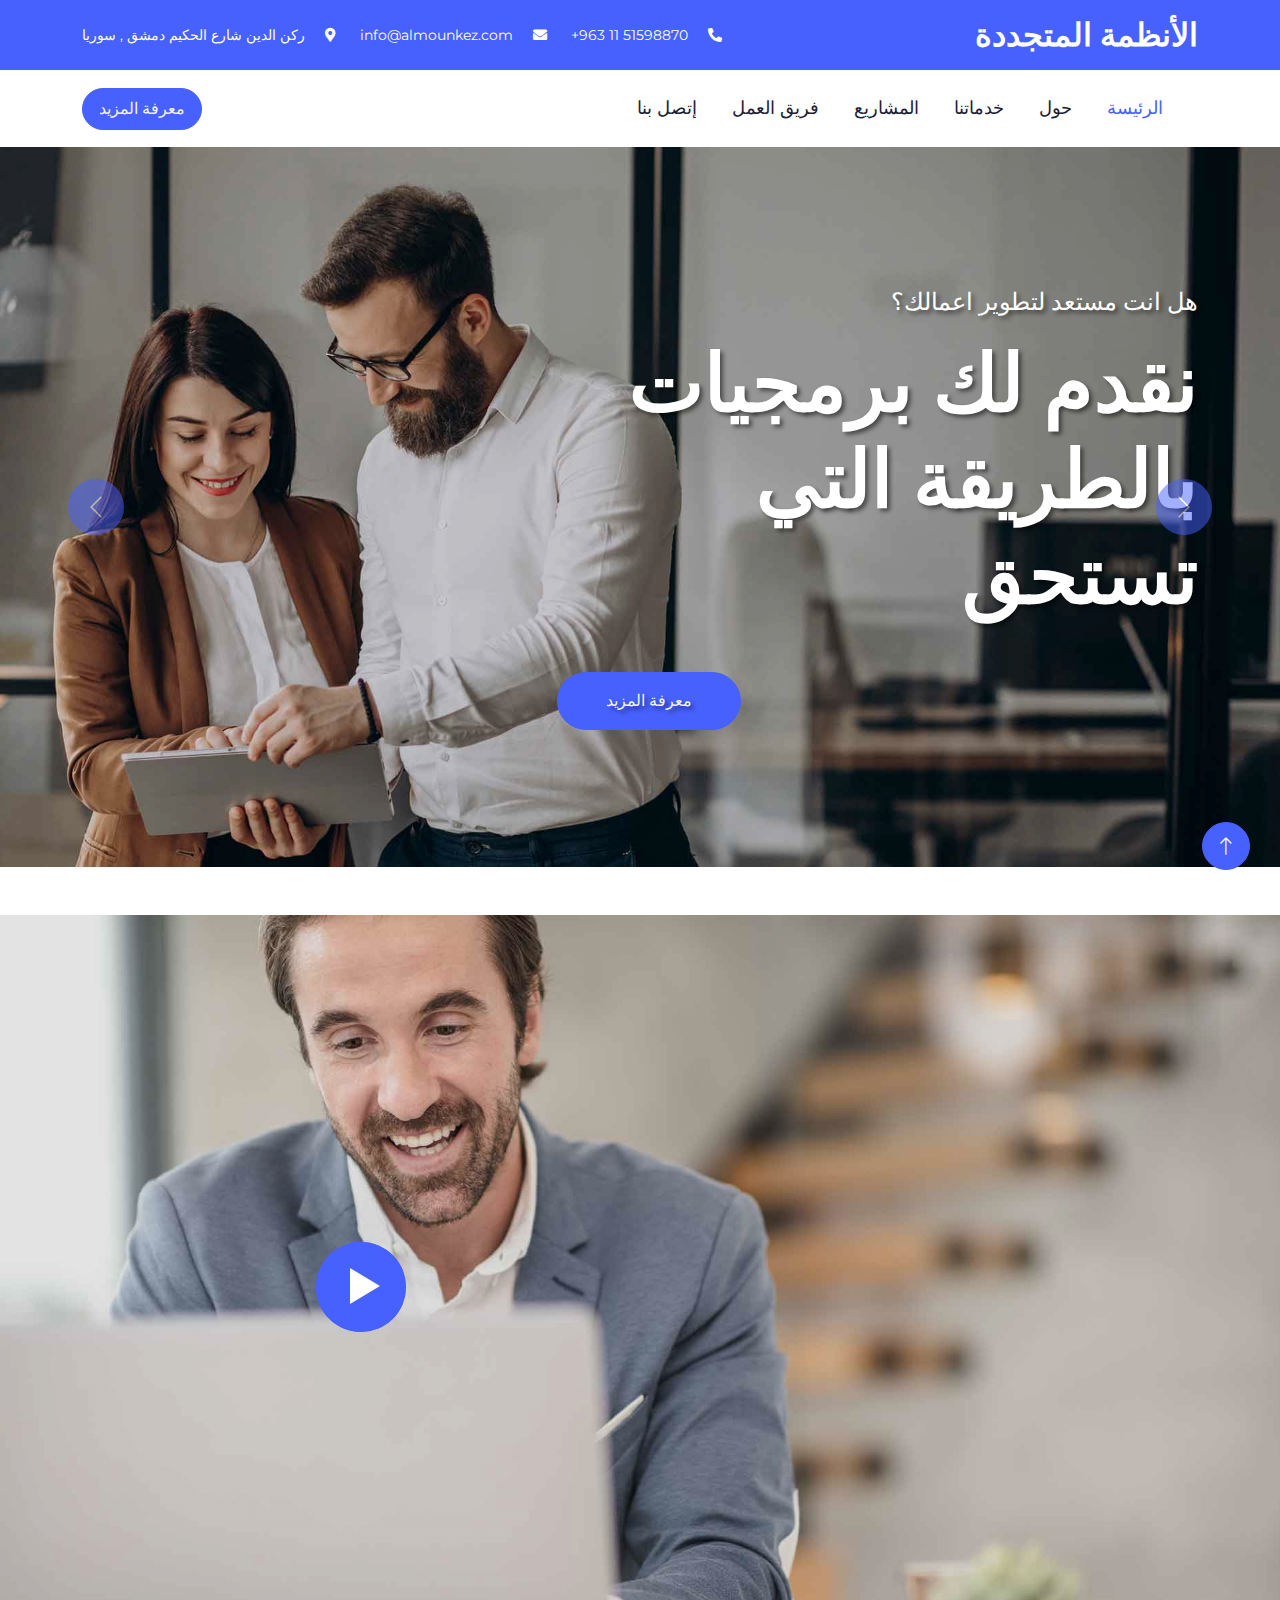
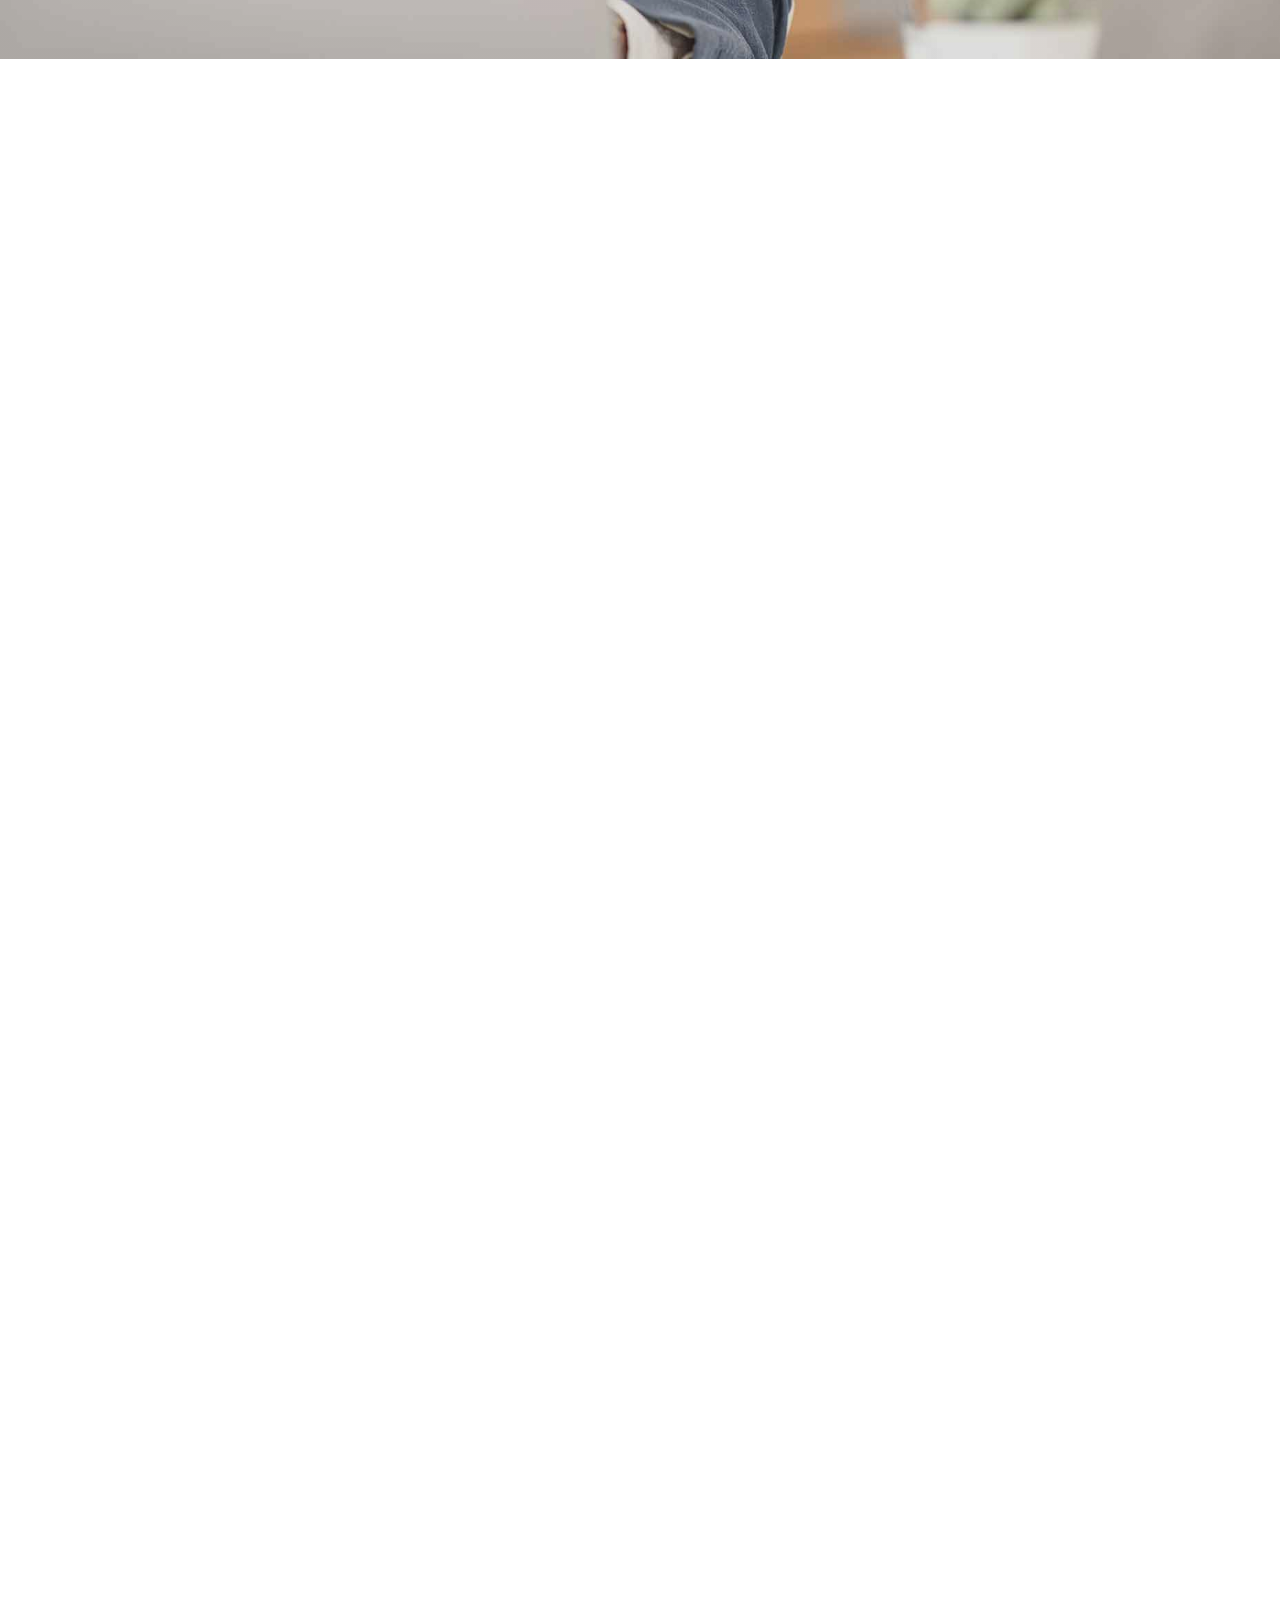
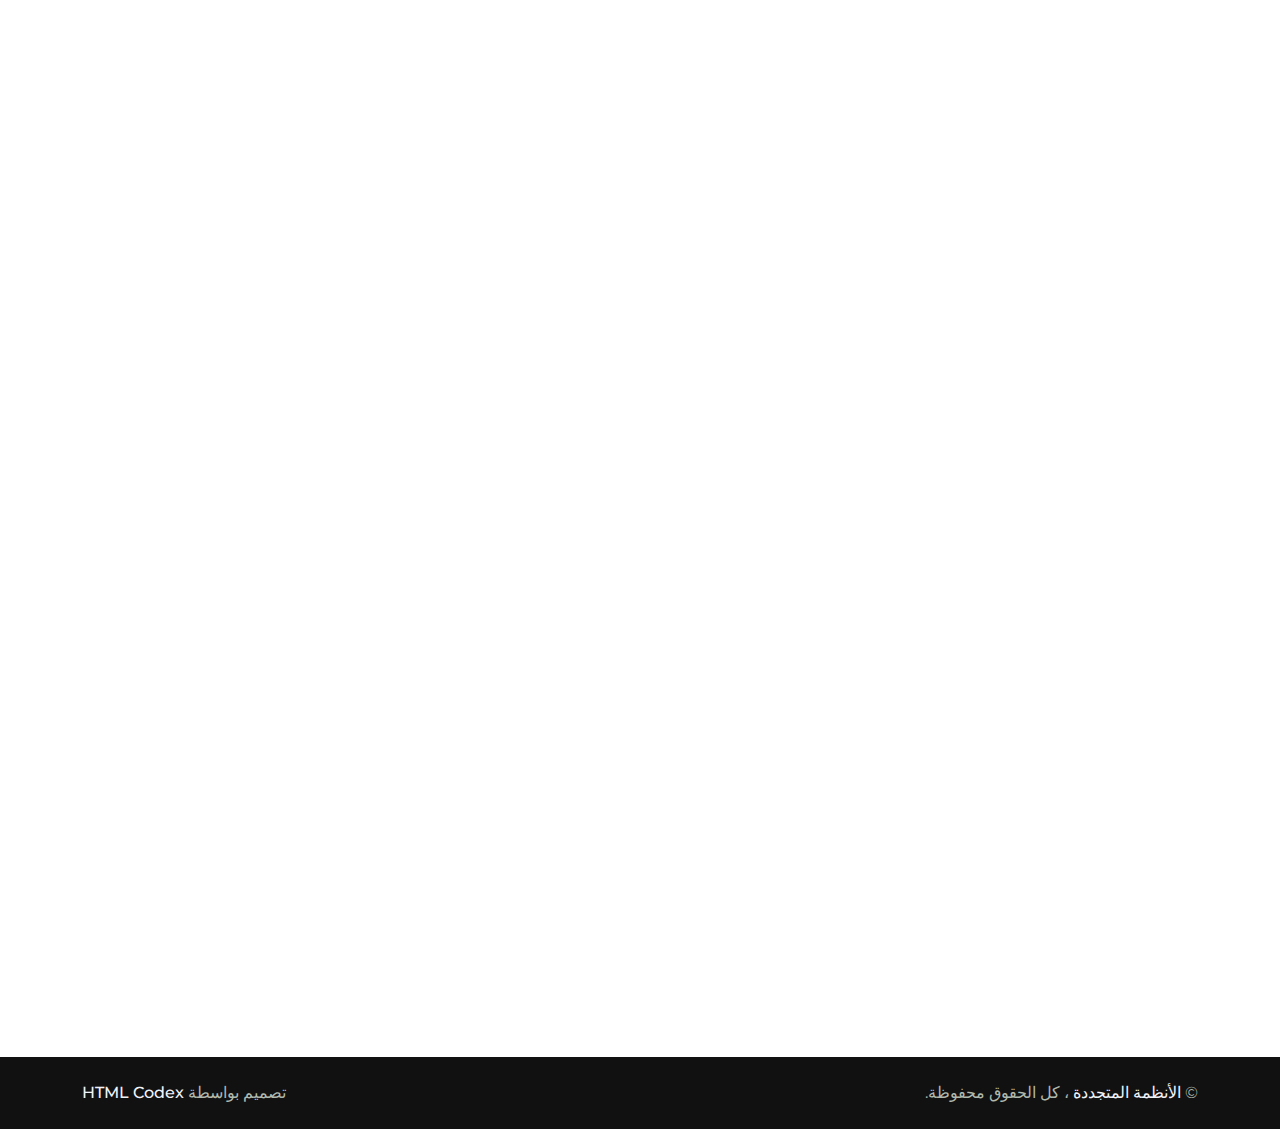
<file: index.html>
<!DOCTYPE html>
<html lang="ar" >

<head>
    <meta charset="utf-8">
    <title>الانظمة المتجددة</title>
    <meta content="width=device-width, initial-scale=1.0" name="viewport">
    <meta content="" name="keywords">
    <meta content="" name="description">

    <!-- Favicon -->
    <link href="img/favicon.ico" rel="icon">

    <!-- Google Web Fonts -->
    <link rel="preconnect" href="https://fonts.googleapis.com">
    <link rel="preconnect" href="https://fonts.gstatic.com" crossorigin>
    <link
        href="https://fonts.googleapis.com/css2?family=Montserrat:wght@400;500&family=Roboto:wght@500;700&display=swap"
        rel="stylesheet">

    <!-- Icon Font Stylesheet -->
    <link href="https://cdnjs.cloudflare.com/ajax/libs/font-awesome/5.10.0/css/all.min.css" rel="stylesheet">
    <link href="https://cdn.jsdelivr.net/npm/bootstrap-icons@1.4.1/font/bootstrap-icons.css" rel="stylesheet">

    <!-- Libraries Stylesheet -->
    <link href="lib/animate/animate.min.css" rel="stylesheet">
    <link href="lib/owlcarousel/assets/owl.carousel.min.css" rel="stylesheet">
    <link href="lib/lightbox/css/lightbox.min.css" rel="stylesheet">

    <!-- Customized Bootstrap Stylesheet -->
    <link href="css/bootstrap.min.css" rel="stylesheet">

    <!-- Bootstrap 5 cdn -->
    <link href="https://cdn.jsdelivr.net/npm/bootstrap@5.2.3/dist/css/bootstrap.min.css" rel="stylesheet" integrity="sha384-rbsA2VBKQhggwzxH7pPCaAqO46MgnOM80zW1RWuH61DGLwZJEdK2Kadq2F9CUG65" crossorigin="anonymous">

    <!-- Template Stylesheet -->
    <link href="css/style.css" rel="stylesheet">
</head>
<body>

        <!-- Topbar Start -->
            <div class="container-fluid bg-primary text-white d-none d-lg-flex">
                <div class="container py-3">
                    <div class="d-flex flex-row-reverse align-items-center">
                        <a href="index.html">
                            <h2 class="text-white fw-bold m-0">الأنظمة المتجددة</h2>
                        </a>
                        <div class="me-auto d-flex flex-row-reverse align-items-center">
                            <small class="me-4"> +963 11 51598870 <i class="fa fa-phone-alt ms-3"></i></small>
                            <small class="me-4">info@almounkez.com <i class="fa fa-envelope ms-3"></i></small>
                            <small class="me-4">ركن الدين شارع الحكيم دمشق , سوريا  <i class="fa fa-map-marker-alt ms-3"></i></small>
                        </div>
                    </div>
                </div>
            </div>
            <!-- Topbar End -->

            <!-- Navbar Start -->
            <div class="container-fluid bg-white sticky-top">
                <div class="container">
                    <nav id="mainNav" class="navbar navbar-expand-lg bg-white navbar-light p-lg-0">
                        <button type="button" class="navbar-toggler ms-0" data-bs-toggle="collapse" data-bs-target="#navbarCollapse">
                            <span class="navbar-toggler-icon"></span>
                        </button>
                        <a href="index.html" class="navbar-brand d-lg-none">
                            <h1 class="fw-bold m-0">الانظمة المتجددة </h1>
                        </a>
                        <div class="collapse navbar-collapse" id="navbarCollapse">
                            <div class="me-auto d-none d-lg-block">
                                <a href="" class="btn btn-primary rounded-pill py-2 px-3">معرفة المزيد </a>
                            </div>
                            <div class="navbar-nav ms-auto">
                                <a href="contact.html" class="nav-item nav-link">إتصل بنا </a>
                                <a href="#team" class="nav-item nav-link">فريق العمل  </a>
                                <a href="#project" class="nav-item nav-link">المشاريع </a>
                                <a href="#service" class="nav-item nav-link">خدماتنا </a>
                                <a href="#about" class="nav-item nav-link">حول </a>
                                <a href="index.html" class="nav-item nav-link active">الرئيسة </a>
                            </div>
                        </div>
                    </nav>
                </div>
            </div>
            <!-- Navbar End -->

            <!-- Carousel Start -->
            <div class="container-fluid px-0 mb-5">
                <div id="header-carousel" class="carousel slide carousel-fade" data-bs-ride="carousel" dir="rtl">
                    <div class="carousel-inner">
                        <div class="carousel-item active">
                            <img class="w-100" src="img/carousel-2.jpg" alt="Image">
                            <div class="carousel-caption">
                                <div class="container">
                                    <div class="row justify-content-start">
                                        <div class="col-lg-7 text-start">
                                            <p class="fs-4 text-white animated slideInRight">هل انت مستعد لتطوير اعمالك؟</strong>
                                            </p>
                                            <h1 class="display-1 text-white mb-5 animated slideInRight">نقدم لك برمجيات بالطريقة التي تستحق </h1>
                                            <a href=""
                                                class="btn btn-primary rounded-pill py-3 px-5 animated slideInRight">معرفة المزيد</a>
                                        </div>
                                    </div>
                                </div>

                            </div>
                        </div>
                        <div class="carousel-item">
                            <img class="w-100" src="img/carousel-1.jpg" alt="Image">
                            <div class="carousel-caption">
                                <div class="carousel-caption">
                                    <div class="container">
                                        <div class="row justify-content-start">
                                            <div class="col-lg-7 text-start">
                                                <p class="fs-4 text-white animated slideInRight">هل انت مستعد لتطوير اعمالك؟</strong>
                                                </p>
                                                <h1 class="display-1 text-white mb-5 animated slideInRight">حلول متكاملة لشركات الاعمال  </h1>
                                                <a href=""
                                                    class="btn btn-primary rounded-pill py-3 px-5 animated slideInRight">معرفة المزيد</a>
                                            </div>
                                        </div>
                                    </div>
                                </div>
                            </div>
                        </div>
                    </div>
                    <button class="carousel-control-prev" type="button" data-bs-target="#header-carousel" data-bs-slide="next">
                        <span class="carousel-control-prev-icon" aria-hidden="true"></span>
                        <span class="visually-hidden">Previous</span>
                    </button>
                    <button class="carousel-control-next" type="button" data-bs-target="#header-carousel" data-bs-slide="prev">
                        <span class="carousel-control-next-icon" aria-hidden="true"></span>
                        <span class="visually-hidden">Next</span>
                    </button>
                </div>
            </div>
            <!-- Carousel End -->

            <!-- About Start -->
            <section id = "about">
                <div class="container-xxl about my-5">
                    <div class="container">
                        <div class="row g-0">
                            <div class="col-lg-6">
                                <div class="h-100 d-flex align-items-center justify-content-center" style="min-height: 300px;">
                                    <button type="button" class="btn-play" data-bs-toggle="modal"
                                        data-src="1.mp4" data-bs-target="#videoModal">
                                        <span></span>
                                    </button>
                                </div>
                            </div>
                            <div class="col-lg-6 pt-lg-5 wow fadeIn" data-wow-delay="0.5s" dir="rtl">
                                <div class="bg-white rounded-top p-5 mt-lg-5">
                                    <p class="fs-5 fw-medium text-primary">من نحن؟</p>
                                    <h1 class="display-6 mb-4">الانظمة المتجددة</h1>
                                    <p class="mb-4">الانظمة المتجددة هي إحدى الشركات السورية المعتمدة المختصة بأعمال التطوير الإداري و إيجاد الحلول على مستوى تكنولوجيا المعلومات وتنظيم عمل الشركات و إعادة هندسة إجراءات العمل</p>
                                    <div class="row g-5 pt-2 mb-5">
                                        <div class="col-sm-6">
                                            <img class="img-fluid mb-4" src="img/icon/icon-1.png" alt="">
                                            <h5 class="mb-3">الرؤية </h5>
                                            <span>العمل على تلبية متطلبات الزبون في مجال تكنولوجيا المعلومات</span>
                                        </div>
                                        <div class="col-sm-6">
                                            <img class="img-fluid mb-4" src="img/icon/icon-10.png" alt="">
                                            <h5 class="mb-3">الرسالة </h5>
                                            <span>إيجاد أفكار جديدة في خدمة تطوير المؤسسات وتسليم حلول معتمدة تواكب احدث التطورات العالمية المتسارعة</span>
                                        </div>
                                    </div>
                                    <a class="btn btn-primary rounded-pill py-3 px-5" href="about.html">معرفة المزيد </a>
                                </div>
                            </div>
                        </div>
                    </div>
                </div>
            </section>
            <!-- Video Modal -->
            <div class="modal modal-video fade" id="videoModal" tabindex="-1" aria-labelledby="exampleModalLabel"  aria-hidden="true">                     
                <div class="modal-dialog">
                    <div class="modal-content rounded-0">
                        <div class="modal-header" dir="rtl">
                            <h3 class="modal-title" id="exampleModalLabel"> فيديو تعريفي بالشركة</h3>
                            <button type="button" class="btn-close" data-bs-dismiss="modal" style="margin-right:  auto; margin-left: -0.5rem;" aria-label="Close"></button>
                        </div>
                        <div class="modal-body">
                            <!-- 16:9 aspect ratio -->
                            <div class="ratio ratio-16x9">
                                <iframe class="embed-responsive-item" src="" id="video" allowfullscreen
                                    allowscriptaccess="always" allow="autoplay"></iframe>
                            </div>
                        </div>
                    </div>
                </div>
            </div>
            <!-- About End -->

            <!-- Service Start -->
            <section id="service">
                <div class="container-xxl py-5">
                    <div class="container">
                        <div class="text-center mx-auto wow fadeInUp" data-wow-delay="0.1s" style="max-width: 500px;">
                            <p class="fs-5 fw-medium text-primary">ماذا نقدم؟</p>
                            <h1 class="display-5 mb-5">أهم الخدمات التي تقدمها شركة الانظمة المتجددة</h1>
                        </div>
                        <div class="row g-4">
                            <div class="col-lg-4 col-md-6 wow fadeInUp" data-wow-delay="0.1s">
                                <div class="service-item position-relative h-140">
                                    <div class="service-text rounded p-5">
                                        <div class="btn-square bg-light rounded-circle mx-auto mb-4"
                                            style="width: 64px; height: 64px;">
                                            <img class="img-fluid" src="img/icon/icon-6.png" alt="Icon">
                                        </div>
                                        <h5 class="mb-3">مواقع الكترونية متميزة </h4>
                                            <p class="mb-0">نصمم مواقع ويب متميزة للشركات، تلبي أهداف التسويق وتعبر عن الهوية البصرية للشركات  باستخدام أحدث التقنيات والأساليب الحديثة في التحليل والتصميم والبرمجة</p>
                                    </div>
                                    <div class="service-btn rounded-0 rounded-bottom">
                                        <a class="text-primary fw-medium" href=""><i class="bi bi-chevron-double-left ms-2"></i> معرفة المزيد</a>
                                    </div>
                                </div>
                            </div>
                            <div class="col-lg-4 col-md-6 wow fadeInUp" data-wow-delay="0.3s">
                                <div class="service-item position-relative h-140">
                                    <div class="service-text rounded p-5">
                                        <div class="btn-square bg-light rounded-circle mx-auto mb-4"
                                            style="width: 64px; height: 64px;">
                                            <img class="img-fluid" src="img/icon/icon-5.png" alt="Icon">
                                        </div>
                                        <h5 class="mb-3">برامج شاملة تخدم الجميع</h4>
                                            <p class="mb-0">نسعى لتقديم أفضل خدمات وبرامج الأتمتة للشركات، ونستخدم التقنيات والبرمجيات لتوفير الوقت والجهد في الحصول على نتائج وتقارير لدعم اتخاذ القرارات الصحيحة للإدارة</p>
                                    </div>
                                    <div class="service-btn rounded-0 rounded-bottom">
                                        <a class="text-primary fw-medium" href=""><i class="bi bi-chevron-double-left ms-2"></i> معرفة المزيد</a>
                                    </div>
                                </div>
                            </div>
                            <div class="col-lg-4 col-md-6 wow fadeInUp" data-wow-delay="0.5s">
                                <div class="service-item position-relative h-140">
                                    <div class="service-text rounded p-5">
                                        <div class="btn-square bg-light rounded-circle mx-auto mb-4"
                                            style="width: 64px; height: 64px;">
                                            <img class="img-fluid" src="img/icon/integrated-icon-1.jpg" alt="Icon">
                                        </div>
                                        <h5 class="mb-3">أنظمة خاصة متكاملة</h4>
                                            <p class="mb-0">شركة الأنظمة المتجددة تقوم بإنشاء أنظمة مخصصة للشركات باستخدام مكتبة برمجيات ضخمة، وتعمل على تطويرها بناءً على أحدث التقنيات المقدمة من شركة مايكروسوفت</p>
                                    </div>
                                    <div class="service-btn rounded-0 rounded-bottom">
                                        <a class="text-primary fw-medium" href=""><i class="bi bi-chevron-double-left ms-2"></i> معرفة المزيد</a>
                                    </div>
                                </div>
                            </div>
                        </div>
                    </div>
                </div>
            </section>
            <!-- Service End -->

            <!-- Project Start -->
            <section id="projects">
                <div class="container-xxl pt-5" dir="rtl">
                    <div class="container">
                        <div class="text-center text-md-start pb-5 pb-md-0 wow fadeInUp" data-wow-delay="0.1s"
                            style="max-width: 500px; ">
                            <p class="fs-5 fw-medium text-primary" style="text-align: right;">المشاريع </p>
                            <h1 class="display-5 mb-5" style="text-align: right;">لقد قمنا بإنشاء العديد من المشاريع الرائعة </h1>
                        </div>
                        <div class="owl-carousel project-carousel wow fadeInUp" data-wow-delay="0.1s" dir="ltr">
                            <div class="project-item mb-5">
                                <div class="position-relative">
                                    <img class="img-fluid" src="img/project/erp.jpg" alt="">
                                    <div class="project-overlay">
                                        <button class="btn btn-lg-square btn-light rounded-circle m-1 openModalBtn"  id="openModalBtn" data-bs-toggle="modal" data-bs-target="#project1"><i class="fa fa-eye"></i></button>
                                        <a class="btn btn-lg-square btn-light rounded-circle m-1" href="project_1.html"><i
                                                class="fa fa-link"></i></a>
                                    </div>
                                </div>
                                <div class="p-4 ">
                                    <a class="d-block h5" href="project_1.html">  نظام إدارة موارد المؤسسات</a>
                                    <span>نظام إلكتروني متكامل لإدارة العمليات المحاسبية والمستودعية في الشركة</span>
                                </div>
                            </div>                                  
                            <div class="project-item mb-5">
                                <div class="position-relative">
                                    <img class="img-fluid" src="img/project/crm.jpg" alt="">
                                    <div class="project-overlay">
                                        <button class="btn btn-lg-square btn-light rounded-circle m-1 openModalBtn"  id="openModalBtn" data-bs-toggle="modal" data-bs-target="#project2"><i class="fa fa-eye"></i></button>

                                        <a class="btn btn-lg-square btn-light rounded-circle m-1" href=""><i
                                                class="fa fa-link"></i></a>
                                    </div>
                                </div>
                                <div class="p-4">
                                    <a class="d-block h5" href="">نظام إدارة العلاقة مع العملاء</a>
                                    <span>نظام إلكتروني متكامل لإدارة علاقات الشركة مع العملاء (زبائن – موردين – شركات منافسة – شركات مساعدة ) </span>
                                </div>
                            </div>
                            <div class="project-item mb-5">
                                <div class="position-relative">
                                    <img class="img-fluid" src="img/project/lom.jpg" alt="">
                                    <div class="project-overlay">
                                        <button class="btn btn-lg-square btn-light rounded-circle m-1 openModalBtn"  id="openModalBtn" data-bs-toggle="modal" data-bs-target="#project3"><i class="fa fa-eye"></i></button>
                                        <a class="btn btn-lg-square btn-light rounded-circle m-1" href=""><i
                                                class="fa fa-link"></i></a>
                                    </div>
                                </div>
                                <div class="p-4">
                                    <a class="d-block h5" href="">نظام إدارة المكاتب القانونية </a>
                                    <span>نظام الكتروني متكامل لادارة القضايا والعقود في المكتب القانوني</span>
                                </div>
                            </div>
                            <div class="project-item mb-5">
                                <div class="position-relative">
                                    <img class="img-fluid" src="img/project/cms.jpg" alt="">
                                    <div class="project-overlay">
                                        <button class="btn btn-lg-square btn-light rounded-circle m-1 openModalBtn"  id="openModalBtn" data-bs-toggle="modal" data-bs-target="#project4"><i class="fa fa-eye"></i></button>
                                        <a class="btn btn-lg-square btn-light rounded-circle m-1" href=""><i
                                                class="fa fa-link"></i></a>
                                    </div>
                                </div>
                                <div class="p-4">
                                    <a class="d-block h5" href="">نظام إدارة الخزينة والنقدية </a>
                                    <span>نظام إلكتروني متكامل لأرشفة عمليات القبض والدفع لقسم الصندوق أو الخزينة في الشركة</span>
                                </div>
                            </div>
                             
                        </div>
                    </div>
                </div>
            </section>
            <!-- Project End -->

             <!-- Scrollable Modal -->
             <!-- Project 1 -->
             <div class="modal fade" id="project1" tabindex="-1" aria-labelledby="myModalLabel" aria-hidden="true" dir="rtl">
                <div class="modal-dialog modal-dialog-scrollable">
                  <div class="modal-content">
                    <div class="modal-header">
                      <h5 class="modal-title" id="myModalLabel">نظام إدارة موارد المؤسسة</h5>
                      <!-- <button type="button" class="btn-close" data-bs-dismiss="modal" aria-label="Close"></button> -->
                    </div>
                    <div class="modal-body">
                      <!-- Modal Content -->
                      <p>نظام إلكتروني متكامل لإدارة العمليات المحاسبية والمستودعية في الشركة، يشمل إدارة الحسابات المالية والعمليات المستودعية وعمليات التصنيع. يستند النظام إلى المعايير العالمية في المحاسبة والمستودعات ويقوم بإصدار القيود المالية وتوزيعها على الحسابات المناسبة. يعتبر هذا النظام أساسيًا لإدارة المؤسسات المالية والمستودعية، ويتميز بالعديد من الميزات مثل تصنيف الحسابات وربطها بالتقارير النهائية ودعم تعدد العملات وإمكانية وضع قوالب للقيود والتحقق من الأوراق المالية وطباعة المستندات المالية وتصنيف القيود حسب الوثائق المالية وتمييز القيود الخاصة وإضافة قيود بعملات مختلفة والقفل المالي حسب الفترات المحاسبية.</p>
                      <p>يمكنك معرفة المزيد عن النظام <a href="project_1.html">من هنا</a></p>
                     
                    </div>
                  </div>
                </div>
              </div>
               <!-- Project 2 -->
              <div class="modal fade" id="project2" tabindex="-1" aria-labelledby="myModalLabel" aria-hidden="true" dir="rtl">
                <div class="modal-dialog modal-dialog-scrollable">
                  <div class="modal-content">
                    <div class="modal-header">
                      <h5 class="modal-title" id="myModalLabel">نظام إدارة العلاقة مع العملاء</h5>
                      <!-- <button type="button" class="btn-close"  style="margin-right:  auto; margin-left: -0.5rem;" data-bs-dismiss="modal" aria-label="Close"></button> -->
                    </div>
                    <div class="modal-body">
                      <!-- Modal Content -->
                      <p>نظام إلكتروني متكامل لإدارة علاقات الشركة مع العملاء، يتضمن معلومات الاتصال والتعاملات وعروض الأسعار ومتابعة خطط المبيعات. يتميز النظام بسهولة العمل والاستعلام عن المعلومات والامكانيات الواسعة في البحث والتصفية والإحصائيات والتقارير. يوفر النظام الوقت والجهد في إعداد المعلومات والتقارير الفعالة لإدارة العلاقات العامة واتخاذ القرارات الهامة. يشمل المزايا مثل أرشفة معلومات الزبائن واستعراض العملاء والبحث السريع وتوحيد المعلومات وأرشفة الاتصالات وطباعة التقارير ومتابعة المهام والمشاريع وإدارة المواعيد الهامة وأرشفة العروض وإدخال المهام الإدارية والوصول إلى الإحصائيات وربط البريد الإلكتروني.</p>
                      
                     
                    </div>
                  </div>
                </div>
              </div>
               <!-- Project 3 -->
              <div class="modal fade" id="project3" tabindex="-1" aria-labelledby="myModalLabel" aria-hidden="true" dir="rtl">
                <div class="modal-dialog modal-dialog-scrollable">
                  <div class="modal-content">
                    <div class="modal-header">
                      <h5 class="modal-title" id="myModalLabel">نظام إدارة المكاتب القانونية </h5>
                      <!-- <button type="button" class="btn-close"  style="margin-right:  auto; margin-left: -0.5rem;" data-bs-dismiss="modal" aria-label="Close"></button> -->
                    </div>
                    <div class="modal-body">
                      <!-- Modal Content -->
                      <p> نظام إلكتروني متكامل لإدارة القضايا والعقود في المكتب القانوني. يشمل إدارة العقود والقضايا وقسم الاجتهادات. يتميز النظام بأرشفة الوثائق ومتابعة التجديد في العقود، وأرشفة القضايا ومتابعة المحاضر والأوراق المطلوبة. يقدم النظام العديد من الاحصاءات والتقارير الهامة ويوفر الوقت والجهد. يتضمن المزايا مثل أرشفة العقود وتنظيمها ومتابعة الأوراق والدفعات، وأرشفة القضايا وتنظيمها ومتابعة الجلسات والمصاريف، وقسم الاجتهادات مع ربط الأجتهادات بالدعاوى والقضايا وإمكانية البحث المتعدد.</p>
                
                    </div>
                  </div>
                </div>
              </div>
               <!-- Project 4 -->
              <div class="modal fade" id="project4" tabindex="-1" aria-labelledby="myModalLabel" aria-hidden="true" dir="rtl">
                <div class="modal-dialog modal-dialog-scrollable">
                  <div class="modal-content">
                    <div class="modal-header">
                      <h5 class="modal-title" id="myModalLabel">نظام إدارة الخزينة والنقدية </h5>
                      <!-- <button type="button" class="btn-close"  style="margin-right:  auto; margin-left: -0.5rem;" data-bs-dismiss="modal" aria-label="Close"></button> -->
                    </div>
                    <div class="modal-body">
                      <p> نظام إلكتروني متكامل لأرشفة وإدارة عمليات القبض والدفع في قسم الصندوق أو الخزينة. يتضمن النظام أرشفة أوامر القبض والدفع والصرف، وتقارير شاملة لحركة الخزينة والمدفوعات، وميزات أخرى مثل تصنيف العمليات وإمكانية البحث. يساعد النظام في إدارة العمليات النقدية والمصرفية ومراقبة الأرصدة وأرشفة الوثائق بدقة وفعالية. يتيح النظام إصدار تقارير مفصلة وإحصائيات عن العمليات المالية.</p>

                    </div>
                  </div>
                </div>
              </div>
              
             <!-- Scrollable Modal end -->

            <!-- Team Start -->
            <section id="team">
                <div class="container-xxl py-5">
                    <div class="container">
                        <div class="text-center mx-auto wow fadeInUp" data-wow-delay="0.1s" style="max-width: 500px;">
                            <p class="fs-5 fw-medium text-primary">فريق العمل </p>
                            <h1 class="display-5 mb-5">الخبراء لدينا مستعدون لمساعدتك </h1>
                        </div>
                        <div class="row g-4">
                            <div class="col-lg-3 col-md-6 wow fadeInUp" data-wow-delay="0.7s">
                                <div class="team-item rounded overflow-hidden pb-4">
                                    <img class="img-fluid mb-4" src="img/team/ghaith.jpg" alt="">
                                    <a class="d-block h5" href="ghaith.html"> غيث زبادنة </a>
                                    <span class="text-primary">مبرمج متدرب</span>
                                    <ul class="team-social">
                                        <li><a class="btn btn-square" href=""><i class="fab fa-facebook-f"></i></a></li>
                                        <li><a class="btn btn-square" href=""><i class="fab fa-twitter"></i></a></li>
                                        <li><a class="btn btn-square" href=""><i class="fab fa-linkedin-in"></i></a></li>
                                    </ul>
                                </div>
                            </div>
                            <div class="col-lg-3 col-md-6 wow fadeInUp" data-wow-delay="0.5s">
                                <div class="team-item rounded overflow-hidden pb-4">
                                    <img class="img-fluid mb-4" src="img/team/team-3.jpg" alt="">
                                    <a class="d-block h5" href="#"> احمد ياسين </a>
                                    <span class="text-primary">مهندس برمجيات</span>
                                    <ul class="team-social">
                                        <li><a class="btn btn-square" href=""><i class="fab fa-facebook-f"></i></a></li>
                                        <li><a class="btn btn-square" href=""><i class="fab fa-twitter"></i></a></li>
                                        <li><a class="btn btn-square" href=""><i class="fab fa-linkedin-in"></i></a></li>
                                    </ul>
                                </div>
                            </div>
                            <div class="col-lg-3 col-md-6 wow fadeInUp" data-wow-delay="0.3s">
                                <div class="team-item rounded overflow-hidden pb-4">
                                    <img class="img-fluid mb-4" src="img/team/team-2.jpg" alt="">
                                    <a class="d-block h5" href="#"> كمال المنجد </a>
                                    <span class="text-primary">مدير تنفيذي</span>
                                    <ul class="team-social">
                                        <li><a class="btn btn-square" href=""><i class="fab fa-facebook-f"></i></a></li>
                                        <li><a class="btn btn-square" href=""><i class="fab fa-twitter"></i></a></li>
                                        <li><a class="btn btn-square" href=""><i class="fab fa-linkedin-in"></i></a></li>
                                    </ul>
                                </div>
                            </div>
                            <div class="col-lg-3 col-md-6 wow fadeInUp" data-wow-delay="0.1s">
                                <div class="team-item rounded overflow-hidden pb-4">
                                    <img class="img-fluid mb-4" src="img/team/team-4.jpg" alt="">
                                    <a class="d-block h5" href="#"> ياسر محمد </a>
                                    <span class="text-primary">مدير عام </span>
                                    <ul class="team-social">
                                        <li><a class="btn btn-square" href=""><i class="fab fa-facebook-f"></i></a></li>
                                        <li><a class="btn btn-square" href=""><i class="fab fa-twitter"></i></a></li>
                                        <li><a class="btn btn-square" href=""><i class="fab fa-linkedin-in"></i></a></li>
                                    </ul>
                                </div>
                            </div>
                        </div>
                    </div>
                </div>
            </section>
            <!-- Team End -->




            <!-- Footer Start -->
            <div class="container-fluid bg-dark footer mt-5 py-5 wow fadeIn" data-wow-delay="0.1s" dir="rtl">
                <div class="container py-5">
                    <div class="row g-5">
                        <div class="col-lg-3 col-md-6">
                            <h4 class="text-white mb-4">مقر العمل </h4>
                            <p class="mb-2"><i class="fa fa-map-marker-alt me-1" style="margin-left: 10px;"></i>ركن الدين شارع الحكيم دمشق , سوريا </p>
                            <p class="mb-2"><i class="fa fa-phone-alt me-1" style="margin-left: 10px;"></i> 51598870 11 963+</p>
                            <p class="mb-2"><i class="fa fa-envelope me-1" style="margin-left: 10px;"></i>info@almounkez.com</p>
                            <div class="d-flex pt-3">
                                <a class="btn btn-square btn-light rounded-circle me-1" href=""><i
                                        class="fab fa-twitter"></i></a>
                                <a class="btn btn-square btn-light rounded-circle me-2" href=""><i
                                        class="fab fa-facebook-f"></i></a>
                                <a class="btn btn-square btn-light rounded-circle me-2" href=""><i
                                        class="fab fa-youtube"></i></a>
                                <a class="btn btn-square btn-light rounded-circle me-2" href=""><i
                                        class="fab fa-linkedin-in"></i></a>
                            </div>
                        </div>
                        <div class="col-lg-3 col-md-6">
                            <h4 class="text-white mb-4">روابط سريعة </h4>
                            <a class="btn btn-link" href="about.html">حول  </a>
                            <a class="btn btn-link" href="contact.html">اتصل بنا </a>
                            <a class="btn btn-link" href="service.html">خدماتنا </a>
                            <a class="btn btn-link" href="contact.html">الدعم </a>
                        </div>
                        <div class="col-lg-3 col-md-6">
                            <h4 class="text-white mb-4">اوقات العمل</h4>
                            <p class="mb-1">السبت - الخميس</p>
                            <h6 class="text-light"> من الساعة 9:00 صباحاً حتى الساعة 5:00 مساءً</h6>
                            <p class="mb-1">الجمعة</p>
                            <h6 class="text-light">مغلق</h6>
                        </div>
                    
                    </div>
                </div>
            </div>
            <!-- Footer End -->

            <!-- Copyright Start -->
            <div class="container-fluid copyright py-4" dir="rtl">
                <div class="container">
                    <div class="row">
                        <div class="col-md-6 text-center text-md-end mb-3 mb-md-0">
                            &copy; <a class="fw-medium text-light" href="#">الأنظمة المتجددة </a>، كل الحقوق محفوظة.
                        </div>
                        <div class="col-md-6 text-center text-md-start">
                            تصميم بواسطة <a class="fw-medium text-light" href="https://htmlcodex.com">HTML Codex</a>
                        </div>
                    </div>
                </div>
            </div>
            <!-- Copyright End -->
             <!-- Back to Top -->
            <a href="#" class="btn btn-lg btn-primary btn-lg-square rounded-circle back-to-top"><i class="bi bi-arrow-up"></i></a>


    <!-- JavaScript Libraries -->
    <script src="https://ajax.googleapis.com/ajax/libs/jquery/3.6.1/jquery.min.js"></script>
    <script src="https://cdn.jsdelivr.net/npm/bootstrap@5.0.0/dist/js/bootstrap.bundle.min.js"></script>
    <script src="lib/wow/wow.min.js"></script>
    <script src="lib/easing/easing.min.js"></script>
    <script src="lib/waypoints/waypoints.min.js"></script>
    <script src="lib/owlcarousel/owl.carousel.min.js"></script>
    <script src="lib/lightbox/js/lightbox.min.js"></script>
    <script src="https://cdn.jsdelivr.net/npm/bootstrap@5.2.3/dist/js/bootstrap.bundle.min.js" integrity="sha384-kenU1KFdBIe4zVF0s0G1M5b4hcpxyD9F7jL+jjXkk+Q2h455rYXK/7HAuoJl+0I4" crossorigin="anonymous"></script>

    <!-- Template Javascript -->
    <script src="js/main.js"></script>
</body>
</file>
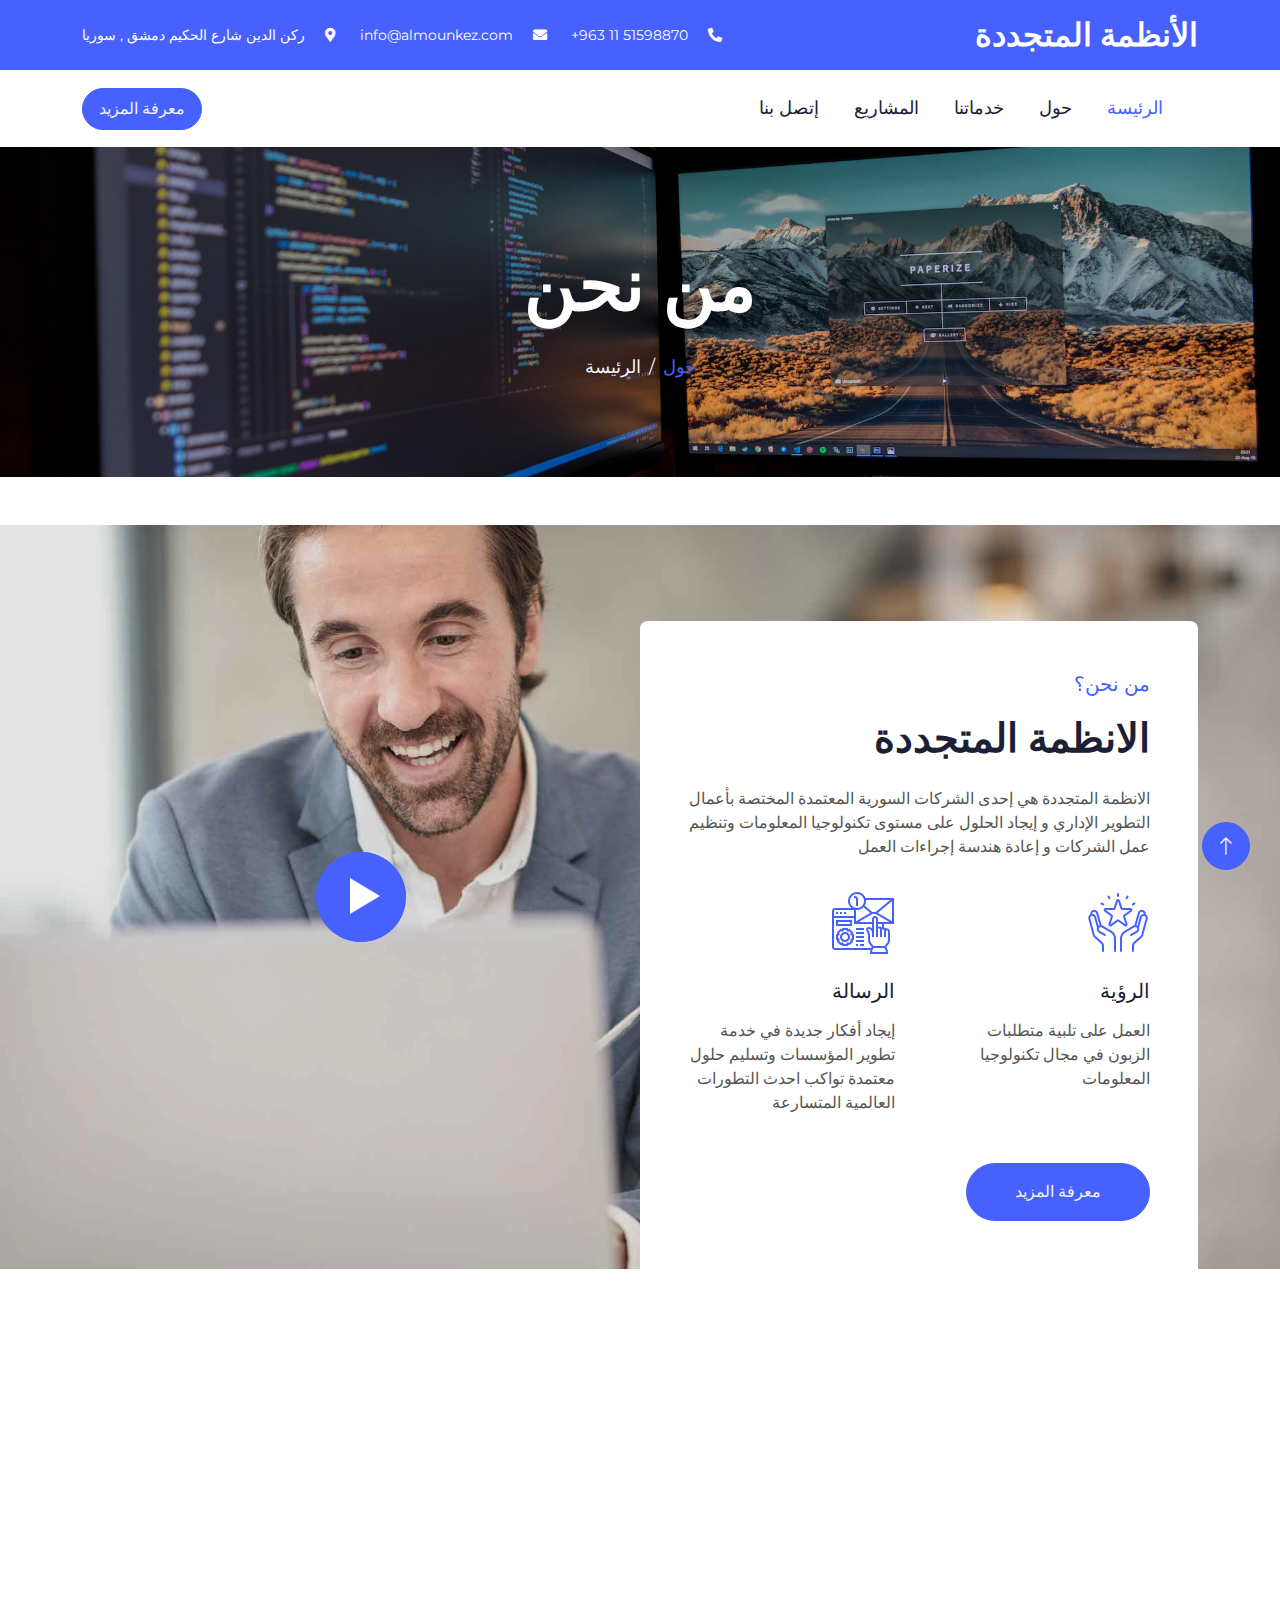
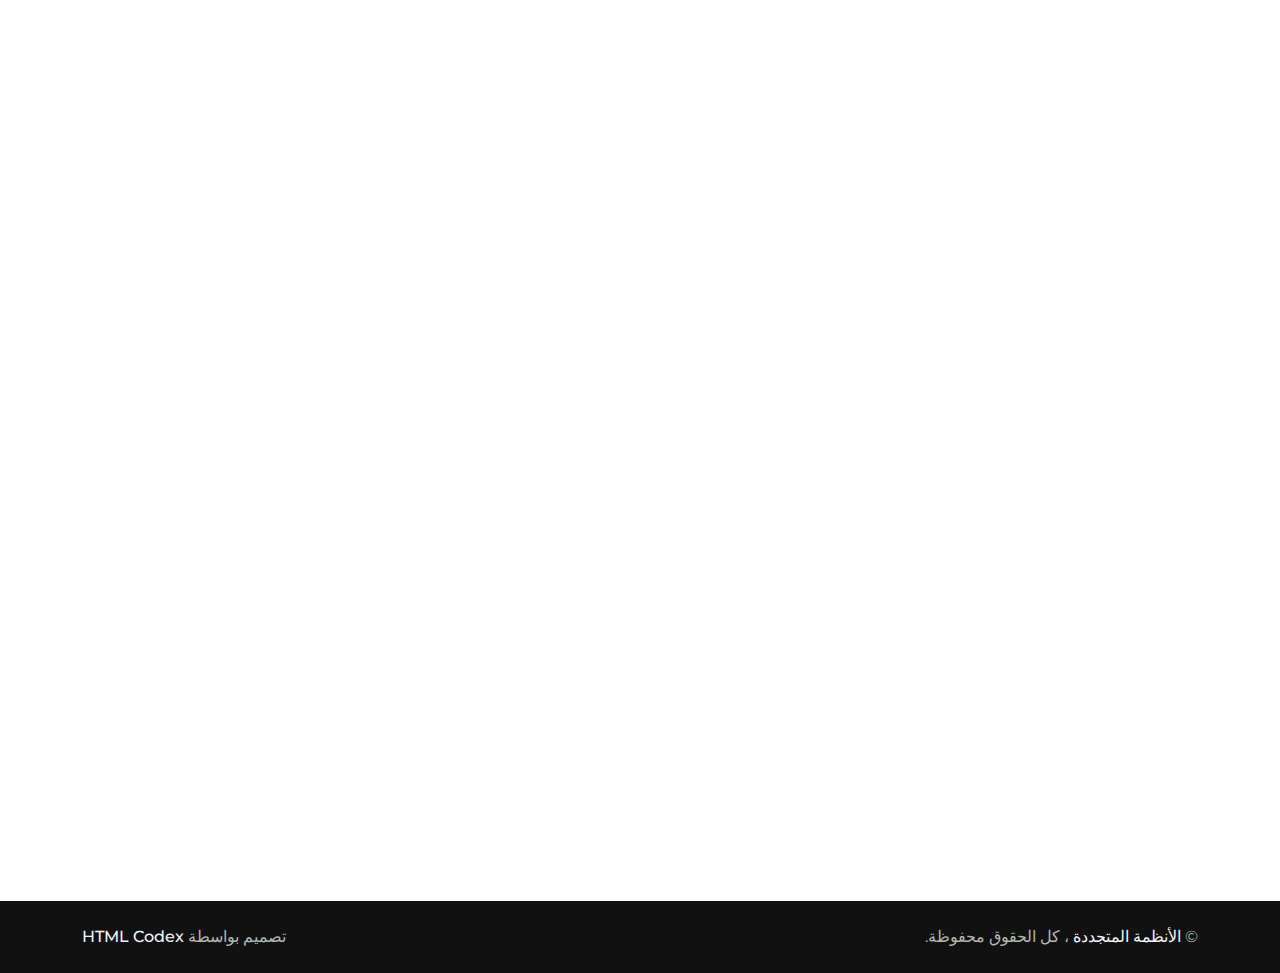
<file: about.html>
<!DOCTYPE html>
<html lang="ar" >

<head>
    <meta charset="utf-8">
    <title>الانظمة المتجددة</title>
    <meta content="width=device-width, initial-scale=1.0" name="viewport">
    <meta content="" name="keywords">
    <meta content="" name="description">

    <!-- Favicon -->
    <link href="img/favicon.ico" rel="icon">

    <!-- Google Web Fonts -->
    <link rel="preconnect" href="https://fonts.googleapis.com">
    <link rel="preconnect" href="https://fonts.gstatic.com" crossorigin>
    <link
        href="https://fonts.googleapis.com/css2?family=Montserrat:wght@400;500&family=Roboto:wght@500;700&display=swap"
        rel="stylesheet">

    <!-- Icon Font Stylesheet -->
    <link href="https://cdnjs.cloudflare.com/ajax/libs/font-awesome/5.10.0/css/all.min.css" rel="stylesheet">
    <link href="https://cdn.jsdelivr.net/npm/bootstrap-icons@1.4.1/font/bootstrap-icons.css" rel="stylesheet">

    <!-- Libraries Stylesheet -->
    <link href="lib/animate/animate.min.css" rel="stylesheet">
    <link href="lib/owlcarousel/assets/owl.carousel.min.css" rel="stylesheet">
    <link href="lib/lightbox/css/lightbox.min.css" rel="stylesheet">

    <!-- Customized Bootstrap Stylesheet -->
    <link href="css/bootstrap.min.css" rel="stylesheet">

    <!-- Template Stylesheet -->
    <link href="css/style.css" rel="stylesheet">
</head>
<body>

    <!-- Topbar Start -->
    <div class="container-fluid bg-primary text-white d-none d-lg-flex">
        <div class="container py-3">
            <div class="d-flex flex-row-reverse align-items-center">
                <a href="index.html">
                    <h2 class="text-white fw-bold m-0">الأنظمة المتجددة</h2>
                </a>
                <div class="me-auto d-flex flex-row-reverse align-items-center">
                    <small class="me-4"> +963 11 51598870 <i class="fa fa-phone-alt ms-3"></i></small>
                    <small class="me-4">info@almounkez.com <i class="fa fa-envelope ms-3"></i></small>
                    <small class="me-4">ركن الدين شارع الحكيم دمشق , سوريا  <i class="fa fa-map-marker-alt ms-3"></i></small>
                </div>
            </div>
        </div>
    </div>
    <!-- Topbar End -->

    <!-- Navbar Start -->
    <div class="container-fluid bg-white sticky-top">
        <div class="container">
            <nav class="navbar navbar-expand-lg bg-white navbar-light p-lg-0">
                <button type="button" class="navbar-toggler ms-0" data-bs-toggle="collapse" data-bs-target="#navbarCollapse">
                    <span class="navbar-toggler-icon"></span>
                </button>
                <a href="index.html" class="navbar-brand d-lg-none">
                    <h1 class="fw-bold m-0">الانظمة المتجددة </h1>
                </a>
                <div class="collapse navbar-collapse" id="navbarCollapse">
                    <div class="me-auto d-none d-lg-block">
                        <a href="" class="btn btn-primary rounded-pill py-2 px-3">معرفة المزيد </a>
                    </div>
                    <div class="navbar-nav ms-auto">
                        <a href="contact.html" class="nav-item nav-link">إتصل بنا </a>
                        <a href="project.html" class="nav-item nav-link">المشاريع </a>
                        <a href="service.html" class="nav-item nav-link">خدماتنا </a>
                        <a href="about.html" class="nav-item nav-link">حول </a>
                        <a href="index.html" class="nav-item nav-link active">الرئيسة </a>
                    </div>
                </div>
            </nav>
        </div>
    </div>
    <!-- Navbar End -->



    <!-- Page Header Start -->
    <div class="container-fluid page-header py-5 mb-5 wow fadeIn" data-wow-delay="0.1s">
        <div class="container text-center py-5">
            <h1 class="display-2 text-white mb-4 animated slideInDown">من نحن</h1>
            <nav aria-label="breadcrumb animated slideInDown">
                <ol class="breadcrumb justify-content-center mb-0">
                    <li class="breadcrumb-item"><a href="#">الرئيسة</a></li>
                    <li class="breadcrumb-item text-primary" aria-current="page">حول</li>
                </ol>
            </nav>
        </div>
    </div>
    <!-- Page Header End -->

    <!-- About Start -->
    <div class="container-xxl about my-5">
        <div class="container">
            <div class="row g-0">
                <div class="col-lg-6">
                    <div class="h-100 d-flex align-items-center justify-content-center" style="min-height: 300px;">
                        <button type="button" class="btn-play" data-bs-toggle="modal"
                            data-src="https://www.youtube.com/embed/DWRcNpR6Kdc" data-bs-target="#videoModal">
                            <span></span>
                        </button>
                    </div>
                </div>
                <div class="col-lg-6 pt-lg-5 wow fadeIn" data-wow-delay="0.5s" dir="rtl">
                    <div class="bg-white rounded-top p-5 mt-lg-5">
                        <p class="fs-5 fw-medium text-primary">من نحن؟</p>
                        <h1 class="display-6 mb-4">الانظمة المتجددة</h1>
                        <p class="mb-4">الانظمة المتجددة هي إحدى الشركات السورية المعتمدة المختصة بأعمال التطوير الإداري و إيجاد الحلول على مستوى تكنولوجيا المعلومات وتنظيم عمل الشركات و إعادة هندسة إجراءات العمل</p>
                        <div class="row g-5 pt-2 mb-5">
                            <div class="col-sm-6">
                                <img class="img-fluid mb-4" src="img/icon/icon-1.png" alt="">
                                <h5 class="mb-3">الرؤية </h5>
                                <span>العمل على تلبية متطلبات الزبون في مجال تكنولوجيا المعلومات</span>
                            </div>
                            <div class="col-sm-6">
                                <img class="img-fluid mb-4" src="img/icon/icon-10.png" alt="">
                                <h5 class="mb-3">الرسالة </h5>
                                <span>إيجاد أفكار جديدة في خدمة تطوير المؤسسات وتسليم حلول معتمدة تواكب احدث التطورات العالمية المتسارعة</span>
                            </div>
                        </div>
                        <a class="btn btn-primary rounded-pill py-3 px-5" href="">معرفة المزيد </a>
                    </div>
                </div>
            </div>
        </div>
    </div>
    <!-- About End -->


    <!-- Video Modal Start -->
    <div class="modal modal-video fade" id="videoModal" tabindex="-1" aria-labelledby="exampleModalLabel"
        aria-hidden="true">
        <div class="modal-dialog">
            <div class="modal-content rounded-0">
                <div class="modal-header">
                    <h3 class="modal-title" id="exampleModalLabel">Youtube Video</h3>
                    <button type="button" class="btn-close" data-bs-dismiss="modal" aria-label="Close"></button>
                </div>
                <div class="modal-body">
                    <!-- 16:9 aspect ratio -->
                    <div class="ratio ratio-16x9">
                        <iframe class="embed-responsive-item" src="" id="video" allowfullscreen
                            allowscriptaccess="always" allow="autoplay"></iframe>
                    </div>
                </div>
            </div>
        </div>
    </div>
    <!-- Video Modal End -->


    <!-- Team Start -->
    <div class="container-xxl py-5">
        <div class="container">
            <div class="text-center mx-auto wow fadeInUp" data-wow-delay="0.1s" style="max-width: 500px;">
                <p class="fs-5 fw-medium text-primary">فريق العمل </p>
                <h1 class="display-5 mb-5">الخبراء لدينا مستعدون لمساعدتك </h1>
            </div>
            <div class="row g-4">
                <div class="col-lg-3 col-md-6 wow fadeInUp" data-wow-delay="0.7s">
                    <div class="team-item rounded overflow-hidden pb-4">
                        <img class="img-fluid mb-4" src="img/team/ghaith.jpg" alt="">
                        <a class="d-block h5" href="ghaith.html"> غيث زبادنة </a>
                        <span class="text-primary">مبرمج متدرب</span>
                        <ul class="team-social">
                            <li><a class="btn btn-square" href=""><i class="fab fa-facebook-f"></i></a></li>
                            <li><a class="btn btn-square" href=""><i class="fab fa-twitter"></i></a></li>
                            <li><a class="btn btn-square" href=""><i class="fab fa-linkedin-in"></i></a></li>
                        </ul>
                    </div>
                </div>
                <div class="col-lg-3 col-md-6 wow fadeInUp" data-wow-delay="0.5s">
                    <div class="team-item rounded overflow-hidden pb-4">
                        <img class="img-fluid mb-4" src="img/team/team-3.jpg" alt="">
                        <a class="d-block h5" href="#"> احمد ياسين </a>
                        <span class="text-primary">مهندس برمجيات</span>
                        <ul class="team-social">
                            <li><a class="btn btn-square" href=""><i class="fab fa-facebook-f"></i></a></li>
                            <li><a class="btn btn-square" href=""><i class="fab fa-twitter"></i></a></li>
                            <li><a class="btn btn-square" href=""><i class="fab fa-linkedin-in"></i></a></li>
                        </ul>
                    </div>
                </div>
                <div class="col-lg-3 col-md-6 wow fadeInUp" data-wow-delay="0.3s">
                    <div class="team-item rounded overflow-hidden pb-4">
                        <img class="img-fluid mb-4" src="img/team/team-2.jpg" alt="">
                        <a class="d-block h5" href="#"> كمال المنجد </a>
                        <span class="text-primary">مدير تنفيذي</span>
                        <ul class="team-social">
                            <li><a class="btn btn-square" href=""><i class="fab fa-facebook-f"></i></a></li>
                            <li><a class="btn btn-square" href=""><i class="fab fa-twitter"></i></a></li>
                            <li><a class="btn btn-square" href=""><i class="fab fa-linkedin-in"></i></a></li>
                        </ul>
                    </div>
                </div>
                <div class="col-lg-3 col-md-6 wow fadeInUp" data-wow-delay="0.1s">
                    <div class="team-item rounded overflow-hidden pb-4">
                        <img class="img-fluid mb-4" src="img/team/team-4.jpg" alt="">
                        <a class="d-block h5" href="#"> ياسر محمد </a>
                        <span class="text-primary">مدير عام </span>
                        <ul class="team-social">
                            <li><a class="btn btn-square" href=""><i class="fab fa-facebook-f"></i></a></li>
                            <li><a class="btn btn-square" href=""><i class="fab fa-twitter"></i></a></li>
                            <li><a class="btn btn-square" href=""><i class="fab fa-linkedin-in"></i></a></li>
                        </ul>
                    </div>
                </div>
            </div>
        </div>
    </div>
    <!-- Team End -->

    <!-- Footer Start -->
    <div class="container-fluid bg-dark footer mt-5 py-5 wow fadeIn" data-wow-delay="0.1s" dir="rtl">
        <div class="container py-5">
            <div class="row g-5">
                <div class="col-lg-3 col-md-6">
                    <h4 class="text-white mb-4">مقر العمل </h4>
                    <p class="mb-2"><i class="fa fa-map-marker-alt me-1" style="margin-left: 10px;"></i>ركن الدين شارع الحكيم دمشق , سوريا </p>
                    <p class="mb-2"><i class="fa fa-phone-alt me-1" style="margin-left: 10px;"></i> 51598870 11 963+</p>
                    <p class="mb-2"><i class="fa fa-envelope me-1" style="margin-left: 10px;"></i>info@almounkez.com</p>
                    <div class="d-flex pt-3">
                        <a class="btn btn-square btn-light rounded-circle me-1" href=""><i
                                class="fab fa-twitter"></i></a>
                        <a class="btn btn-square btn-light rounded-circle me-2" href=""><i
                                class="fab fa-facebook-f"></i></a>
                        <a class="btn btn-square btn-light rounded-circle me-2" href=""><i
                                class="fab fa-youtube"></i></a>
                        <a class="btn btn-square btn-light rounded-circle me-2" href=""><i
                                class="fab fa-linkedin-in"></i></a>
                    </div>
                </div>
                <div class="col-lg-3 col-md-6">
                    <h4 class="text-white mb-4">روابط سريعة </h4>
                    <a class="btn btn-link" href="about.html">حول  </a>
                    <a class="btn btn-link" href="contact.html">اتصل بنا </a>
                    <a class="btn btn-link" href="service.html">خدماتنا </a>
                    <a class="btn btn-link" href="contact.html">الدعم </a>
                </div>
                <div class="col-lg-3 col-md-6">
                    <h4 class="text-white mb-4">اوقات العمل</h4>
                    <p class="mb-1">السبت - الخميس</p>
                    <h6 class="text-light"> من الساعة 9:00 صباحاً حتى الساعة 5:00 مساءً</h6>
                    <p class="mb-1">الجمعة</p>
                    <h6 class="text-light">مغلق</h6>
                </div>
            
            </div>
        </div>
    </div>
    <!-- Footer End -->

    <!-- Copyright Start -->
    <div class="container-fluid copyright py-4" dir="rtl">
        <div class="container">
            <div class="row">
                <div class="col-md-6 text-center text-md-end mb-3 mb-md-0">
                    &copy; <a class="fw-medium text-light" href="#">الأنظمة المتجددة </a>، كل الحقوق محفوظة.
                </div>
                <div class="col-md-6 text-center text-md-start">
                    تصميم بواسطة <a class="fw-medium text-light" href="https://htmlcodex.com">HTML Codex</a>
                </div>
            </div>
        </div>
    </div>
    <!-- Copyright End -->


    <!-- Back to Top -->
    <a href="#" class="btn btn-lg btn-primary btn-lg-square rounded-circle back-to-top"><i
            class="bi bi-arrow-up"></i></a>


    <!-- JavaScript Libraries -->
    <script src="https://ajax.googleapis.com/ajax/libs/jquery/3.6.1/jquery.min.js"></script>
    <script src="https://cdn.jsdelivr.net/npm/bootstrap@5.0.0/dist/js/bootstrap.bundle.min.js"></script>
    <script src="lib/wow/wow.min.js"></script>
    <script src="lib/easing/easing.min.js"></script>
    <script src="lib/waypoints/waypoints.min.js"></script>
    <script src="lib/owlcarousel/owl.carousel.min.js"></script>
    <script src="lib/lightbox/js/lightbox.min.js"></script>

    <!-- Template Javascript -->
    <script src="js/main.js"></script>
</body>

</html>
</file>
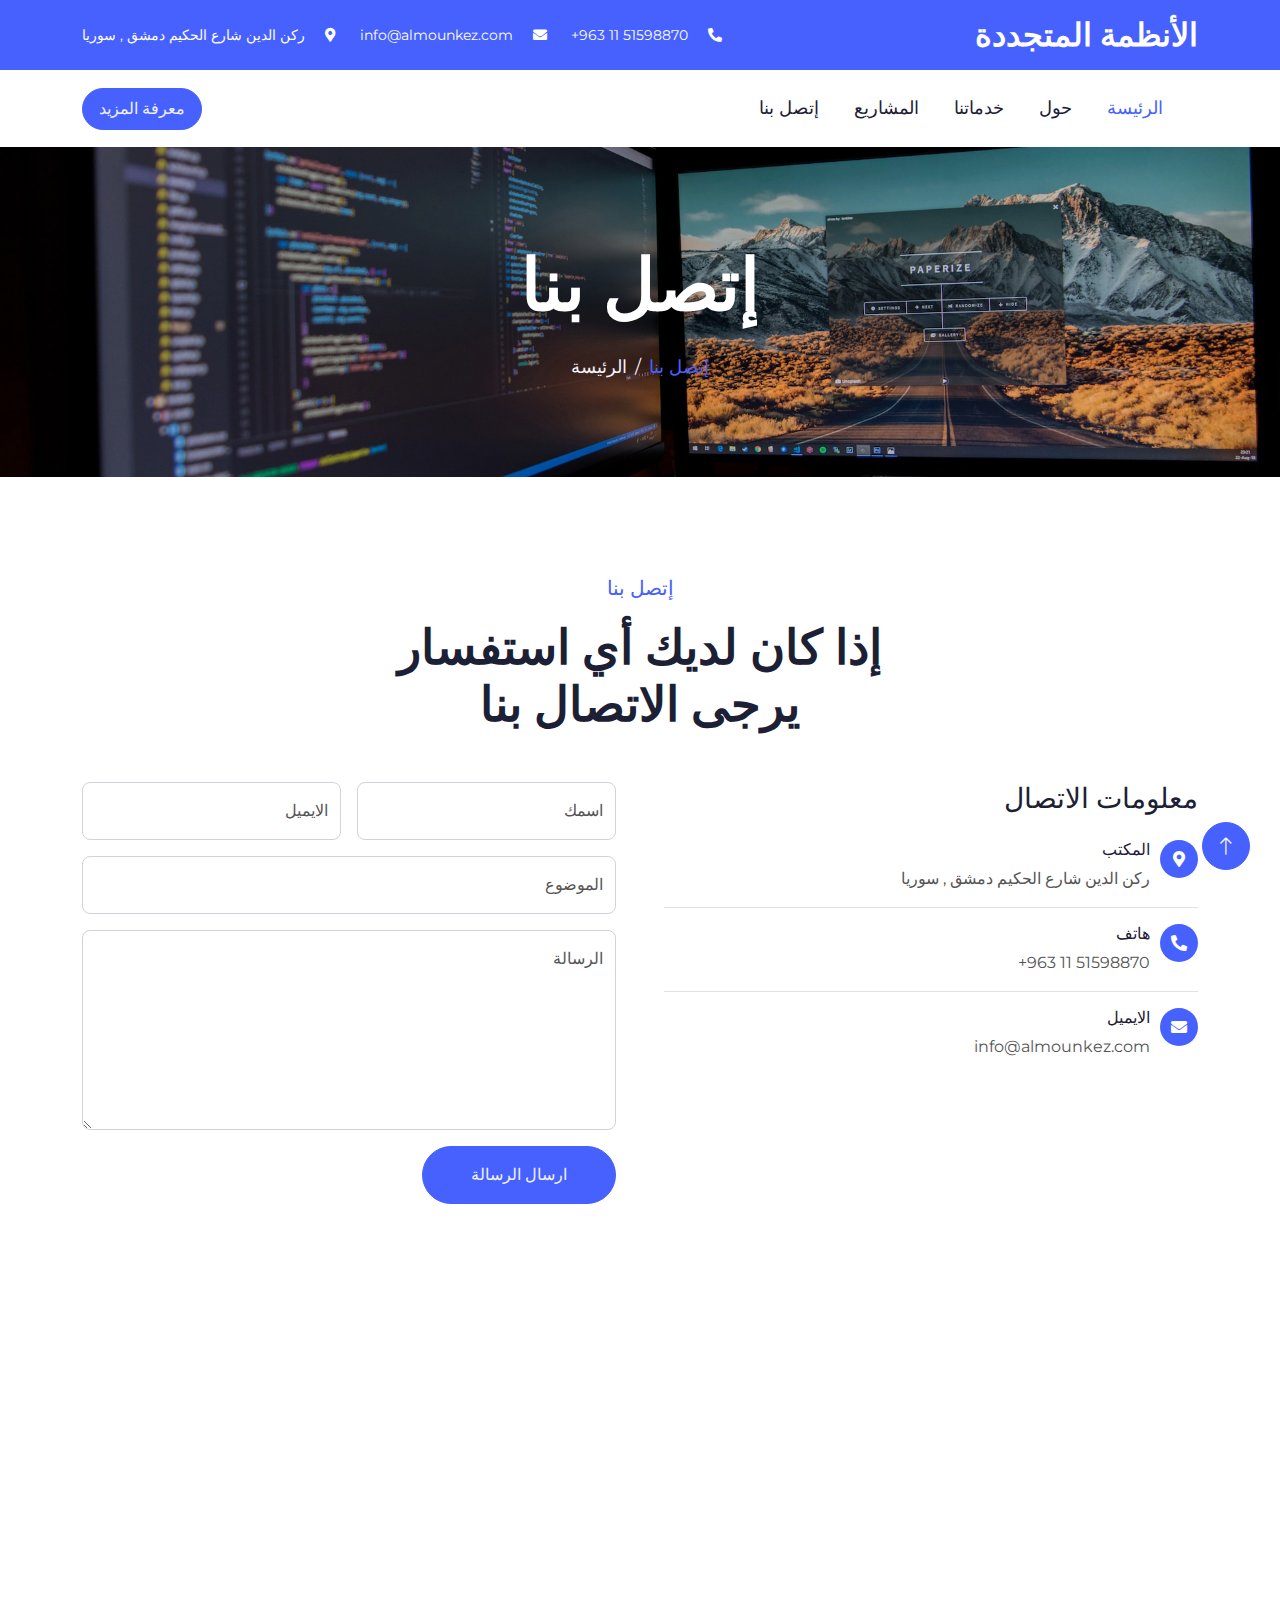
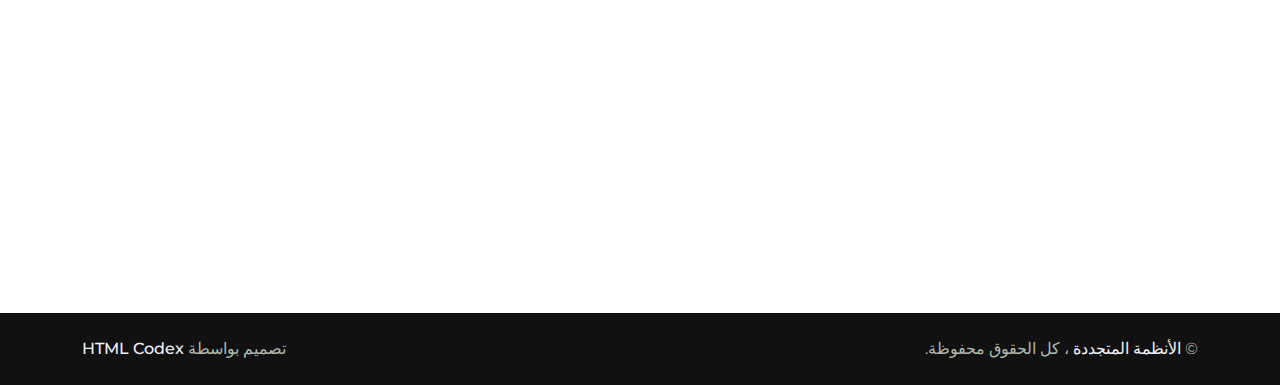
<file: contact.html>
<!DOCTYPE html>
<html lang="ar" >

<head>
    <meta charset="utf-8">
    <title>الانظمة المتجددة</title>
    <meta content="width=device-width, initial-scale=1.0" name="viewport">
    <meta content="" name="keywords">
    <meta content="" name="description">

    <!-- Favicon -->
    <link href="img/favicon.ico" rel="icon">

    <!-- Google Web Fonts -->
    <link rel="preconnect" href="https://fonts.googleapis.com">
    <link rel="preconnect" href="https://fonts.gstatic.com" crossorigin>
    <link
        href="https://fonts.googleapis.com/css2?family=Montserrat:wght@400;500&family=Roboto:wght@500;700&display=swap"
        rel="stylesheet">

    <!-- Icon Font Stylesheet -->
    <link href="https://cdnjs.cloudflare.com/ajax/libs/font-awesome/5.10.0/css/all.min.css" rel="stylesheet">
    <link href="https://cdn.jsdelivr.net/npm/bootstrap-icons@1.4.1/font/bootstrap-icons.css" rel="stylesheet">

    <!-- Libraries Stylesheet -->
    <link href="lib/animate/animate.min.css" rel="stylesheet">
    <link href="lib/owlcarousel/assets/owl.carousel.min.css" rel="stylesheet">
    <link href="lib/lightbox/css/lightbox.min.css" rel="stylesheet">

    <!-- Customized Bootstrap Stylesheet -->
    <link href="css/bootstrap.min.css" rel="stylesheet">

    <!-- Template Stylesheet -->
    <link href="css/style.css" rel="stylesheet">
</head>
<body>

    <!-- Topbar Start -->
    <div class="container-fluid bg-primary text-white d-none d-lg-flex">
        <div class="container py-3">
            <div class="d-flex flex-row-reverse align-items-center">
                <a href="index.html">
                    <h2 class="text-white fw-bold m-0">الأنظمة المتجددة</h2>
                </a>
                <div class="me-auto d-flex flex-row-reverse align-items-center">
                    <small class="me-4"> +963 11 51598870 <i class="fa fa-phone-alt ms-3"></i></small>
                    <small class="me-4">info@almounkez.com <i class="fa fa-envelope ms-3"></i></small>
                    <small class="me-4">ركن الدين شارع الحكيم دمشق , سوريا  <i class="fa fa-map-marker-alt ms-3"></i></small>
                </div>
            </div>
        </div>
    </div>
    <!-- Topbar End -->

    <!-- Navbar Start -->
    <div class="container-fluid bg-white sticky-top">
        <div class="container">
            <nav class="navbar navbar-expand-lg bg-white navbar-light p-lg-0">
                <button type="button" class="navbar-toggler ms-0" data-bs-toggle="collapse" data-bs-target="#navbarCollapse">
                    <span class="navbar-toggler-icon"></span>
                </button>
                <a href="index.html" class="navbar-brand d-lg-none">
                    <h1 class="fw-bold m-0">الانظمة المتجددة </h1>
                </a>
                <div class="collapse navbar-collapse" id="navbarCollapse">
                    <div class="me-auto d-none d-lg-block">
                        <a href="" class="btn btn-primary rounded-pill py-2 px-3">معرفة المزيد </a>
                    </div>
                    <div class="navbar-nav ms-auto">
                        <a href="contact.html" class="nav-item nav-link">إتصل بنا </a>
                        <a href="project.html" class="nav-item nav-link">المشاريع </a>
                        <a href="service.html" class="nav-item nav-link">خدماتنا </a>
                        <a href="about.html" class="nav-item nav-link">حول </a>
                        <a href="index.html" class="nav-item nav-link active">الرئيسة </a>
                    </div>
                </div>
            </nav>
        </div>
    </div>
    <!-- Navbar End -->

    <!-- Page Header Start -->
    <div class="container-fluid page-header py-5 mb-5 wow fadeIn" data-wow-delay="0.1s">
        <div class="container text-center py-5">
            <h1 class="display-2 text-white mb-4 animated slideInDown">إتصل بنا</h1>
            <nav aria-label="breadcrumb animated slideInDown">
                <ol class="breadcrumb justify-content-center mb-0">
                    <li class="breadcrumb-item"><a href="#">الرئيسة</a></li>
                    <li class="breadcrumb-item text-primary" aria-current="page">إتصل بنا</li>
                </ol>
            </nav>
        </div>
    </div>
    <!-- Page Header End -->


    <!-- Contact Start -->
    <div class="container-xxl py-5" dir="rtl">
        <div class="container">
            <div class="text-center mx-auto wow fadeInUp" data-wow-delay="0.1s" style="max-width: 500px;">
                <p class="fs-5 fw-medium text-primary">إتصل بنا</p>
                <h1 class="display-5 mb-5">إذا كان لديك أي استفسار يرجى الاتصال بنا</h1>
            </div>
            <div class="row g-5">
                <div class="col-lg-6 wow fadeInUp" data-wow-delay="0.5s">
                    <h3 class="mb-4">معلومات الاتصال </h3>
                    <div class="d-flex border-bottom pb-3 mb-3">
                        <div class="flex-shrink-0 btn-square bg-primary rounded-circle">
                            <i class="fa fa-map-marker-alt text-white"></i>
                        </div>
                        <div class="ms-3" style="padding-right: 10px ;">
                            <h6>المكتب</h6>
                            <span>ركن الدين شارع الحكيم دمشق , سوريا </span>
                        </div>
                    </div>
                    <div class="d-flex border-bottom pb-3 mb-3">
                        <div class="flex-shrink-0 btn-square bg-primary rounded-circle">
                            <i class="fa fa-phone-alt text-white"></i>
                        </div>
                        <div class="ms-3" style="padding-right: 10px ;">
                            <h6>هاتف </h6>
                            <span>51598870 11 963+</span>
                        </div>
                    </div>
                    <div class="d-flex border-bottom-0 pb-3 mb-3">
                        <div class="flex-shrink-0 btn-square bg-primary rounded-circle">
                            <i class="fa fa-envelope text-white"></i>
                        </div>
                        <div class="ms-3" style="padding-right: 10px ;">
                            <h6>الايميل</h6>
                            <span>info@almounkez.com</span>
                        </div>
                    </div>
                    <iframe class="w-100 rounded"
                    src="https://www.google.com/maps/d/embed?mid=1HvXCR2zHeQt-RetDIyV_k0keChE&hl=en_US&ehbc=2E312F"
                    frameborder="0" style="min-height: 300px; border:0;" allowfullscreen="" aria-hidden="false"
                    tabindex="0"></iframe>
                </div>
                <div class="col-lg-6 wow fadeInUp" data-wow-delay="0.1s">
                    <form id="contactForm">
                        <div class="row g-3">
                            <div class="col-md-6">
                                <div class="form-floating">
                                    <input type="text" class="form-control" id="name" placeholder="Your Name">
                                    <label for="name" style="right: 0 ;">اسمك</label>
                                    <div class="error-message"></div>
                                </div>
                            </div>
                            <div class="col-md-6">
                                <div class="form-floating">
                                    <input type="email" class="form-control" id="email" placeholder="Your Email">
                                    <label for="email" style="right: 0 ;">الايميل</label>
                                    <div class="error-message"></div>
                                </div>
                            </div>
                            <div class="col-12">
                                <div class="form-floating">
                                    <input type="text" class="form-control" id="subject" placeholder="Subject">
                                    <label for="subject" style="right: 0 ;">الموضوع</label>
                                    <div class="error-message"></div>
                                </div>
                            </div>
                            <div class="col-12">
                                <div class="form-floating">
                                    <textarea class="form-control" placeholder="Leave a message here" id="message" style="height: 200px"></textarea>
                                    <label for="message" style="right: 0 ;">الرسالة</label>
                                    <div class="error-message"></div>
                                </div>
                            </div>
                            <div class="col-12">
                                <button class="btn btn-primary rounded-pill py-3 px-5" type="submit">ارسال الرسالة</button>
                            </div>
                        </div>
                    </form>
                </div>
            </div>
        </div>
    </div>
    <!-- Contact End -->



    <!-- Footer Start -->
    <div class="container-fluid bg-dark footer mt-5 py-5 wow fadeIn" data-wow-delay="0.1s" dir="rtl">
    <div class="container py-5">
        <div class="row g-5">
            <div class="col-lg-3 col-md-6">
                <h4 class="text-white mb-4">مقر العمل </h4>
                <p class="mb-2"><i class="fa fa-map-marker-alt me-1" style="margin-left: 10px;"></i>ركن الدين شارع الحكيم دمشق , سوريا </p>
                <p class="mb-2"><i class="fa fa-phone-alt me-1" style="margin-left: 10px;"></i> 51598870 11 963+</p>
                <p class="mb-2"><i class="fa fa-envelope me-1" style="margin-left: 10px;"></i>info@almounkez.com</p>
                <div class="d-flex pt-3">
                    <a class="btn btn-square btn-light rounded-circle me-1" href=""><i
                            class="fab fa-twitter"></i></a>
                    <a class="btn btn-square btn-light rounded-circle me-2" href=""><i
                            class="fab fa-facebook-f"></i></a>
                    <a class="btn btn-square btn-light rounded-circle me-2" href=""><i
                            class="fab fa-youtube"></i></a>
                    <a class="btn btn-square btn-light rounded-circle me-2" href=""><i
                            class="fab fa-linkedin-in"></i></a>
                </div>
            </div>
            <div class="col-lg-3 col-md-6">
                <h4 class="text-white mb-4">روابط سريعة </h4>
                <a class="btn btn-link" href="about.html">حول  </a>
                <a class="btn btn-link" href="contact.html">اتصل بنا </a>
                <a class="btn btn-link" href="service.html">خدماتنا </a>
                <a class="btn btn-link" href="contact.html">الدعم </a>
            </div>
            <div class="col-lg-3 col-md-6">
                <h4 class="text-white mb-4">اوقات العمل</h4>
                <p class="mb-1">السبت - الخميس</p>
                <h6 class="text-light"> من الساعة 9:00 صباحاً حتى الساعة 5:00 مساءً</h6>
                <p class="mb-1">الجمعة</p>
                <h6 class="text-light">مغلق</h6>
            </div>
        
        </div>
    </div>
</div>
<!-- Footer End -->
    <!-- Copyright Start -->
    <div class="container-fluid copyright py-4" dir="rtl">
    <div class="container">
        <div class="row">
            <div class="col-md-6 text-center text-md-end mb-3 mb-md-0">
                &copy; <a class="fw-medium text-light" href="#">الأنظمة المتجددة </a>، كل الحقوق محفوظة.
            </div>
            <div class="col-md-6 text-center text-md-start">
                تصميم بواسطة <a class="fw-medium text-light" href="https://htmlcodex.com">HTML Codex</a>
            </div>
        </div>
    </div>
</div>
<!-- Copyright End -->


    <!-- Back to Top -->
    <a href="#" class="btn btn-lg btn-primary btn-lg-square rounded-circle back-to-top"><i class="bi bi-arrow-up"></i></a>


    <!-- JavaScript Libraries -->
    <script src="https://ajax.googleapis.com/ajax/libs/jquery/3.6.1/jquery.min.js"></script>
    <script src="https://cdn.jsdelivr.net/npm/bootstrap@5.0.0/dist/js/bootstrap.bundle.min.js"></script>
    <script src="lib/wow/wow.min.js"></script>
    <script src="lib/easing/easing.min.js"></script>
    <script src="lib/waypoints/waypoints.min.js"></script>
    <script src="lib/owlcarousel/owl.carousel.min.js"></script>
    <script src="lib/lightbox/js/lightbox.min.js"></script>

    <!-- Template Javascript -->
    <script src="js/main.js"></script>

    <!-- Validation Javascript -->
    <script src="js/validation.js"></script>
</body>

</html>
</file>
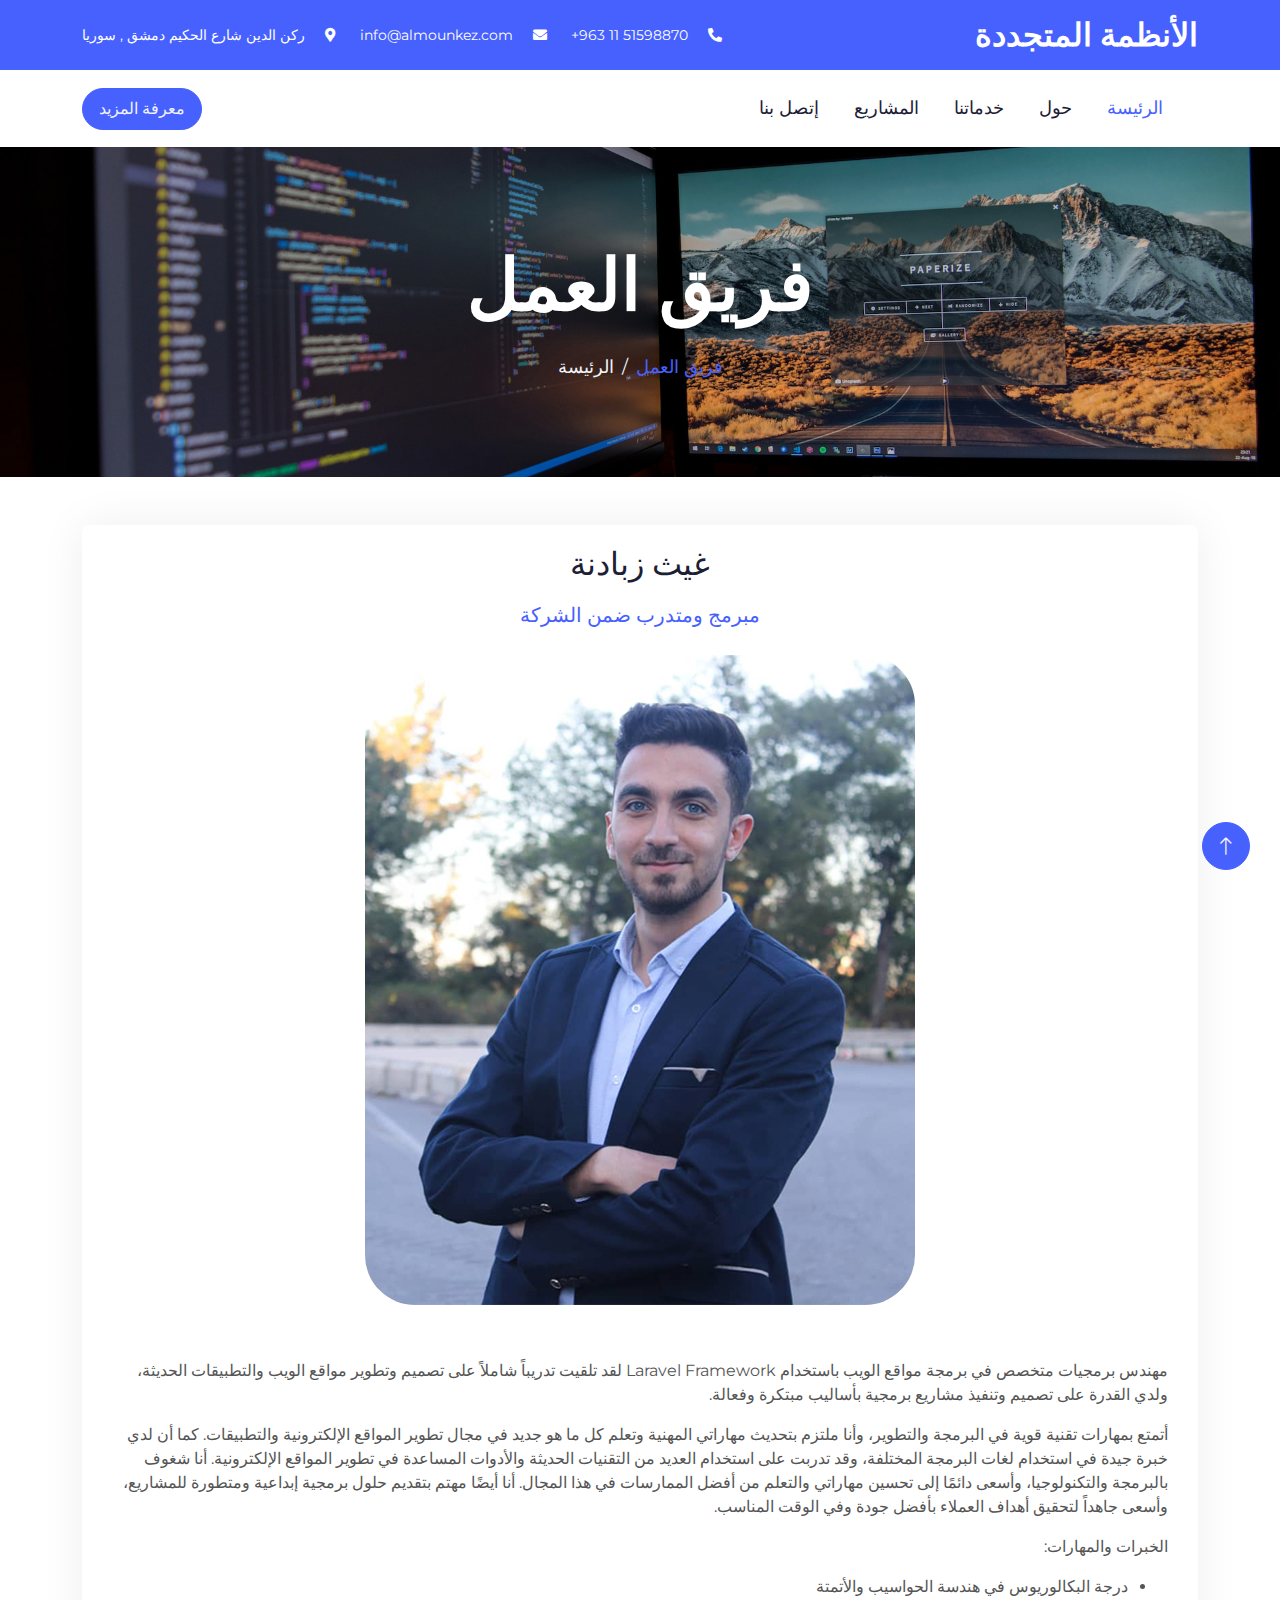
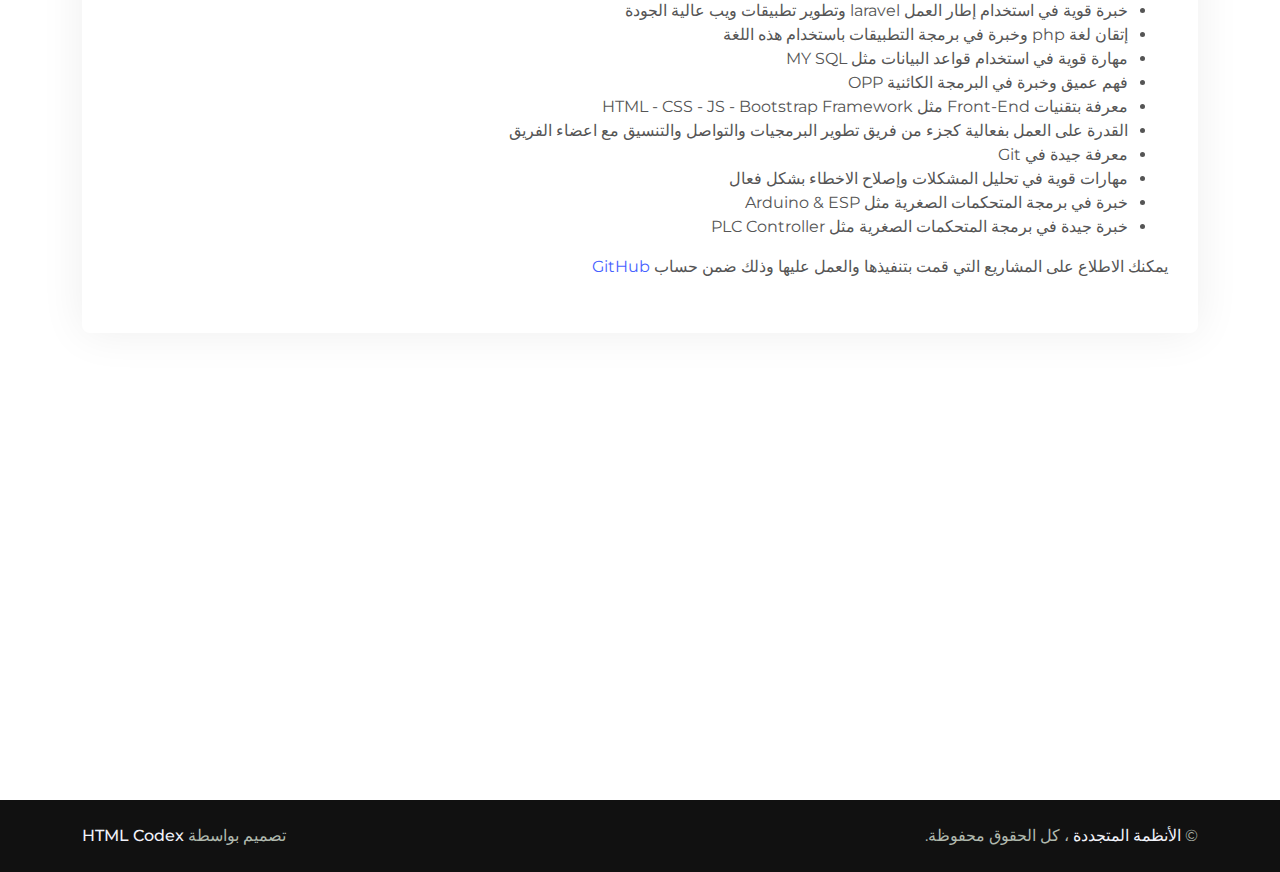
<file: ghaith.html>
<!DOCTYPE html>
<html lang="ar" >

<head>
    <meta charset="utf-8">
    <title>الانظمة المتجددة</title>
    <meta content="width=device-width, initial-scale=1.0" name="viewport">
    <meta content="" name="keywords">
    <meta content="" name="description">

    <!-- Favicon -->
    <link href="img/favicon.ico" rel="icon">

    <!-- Google Web Fonts -->
    <link rel="preconnect" href="https://fonts.googleapis.com">
    <link rel="preconnect" href="https://fonts.gstatic.com" crossorigin>
    <link
        href="https://fonts.googleapis.com/css2?family=Montserrat:wght@400;500&family=Roboto:wght@500;700&display=swap"
        rel="stylesheet">

    <!-- Icon Font Stylesheet -->
    <link href="https://cdnjs.cloudflare.com/ajax/libs/font-awesome/5.10.0/css/all.min.css" rel="stylesheet">
    <link href="https://cdn.jsdelivr.net/npm/bootstrap-icons@1.4.1/font/bootstrap-icons.css" rel="stylesheet">

    <!-- Libraries Stylesheet -->
    <link href="lib/animate/animate.min.css" rel="stylesheet">
    <link href="lib/owlcarousel/assets/owl.carousel.min.css" rel="stylesheet">
    <link href="lib/lightbox/css/lightbox.min.css" rel="stylesheet">

    <!-- Customized Bootstrap Stylesheet -->
    <link href="css/bootstrap.min.css" rel="stylesheet">

    <!-- Template Stylesheet -->
    <link href="css/style.css" rel="stylesheet">
</head>
<body>

    <!-- Topbar Start -->
    <div class="container-fluid bg-primary text-white d-none d-lg-flex">
        <div class="container py-3">
            <div class="d-flex flex-row-reverse align-items-center">
                <a href="index.html">
                    <h2 class="text-white fw-bold m-0">الأنظمة المتجددة</h2>
                </a>
                <div class="me-auto d-flex flex-row-reverse align-items-center">
                    <small class="me-4"> +963 11 51598870 <i class="fa fa-phone-alt ms-3"></i></small>
                    <small class="me-4">info@almounkez.com <i class="fa fa-envelope ms-3"></i></small>
                    <small class="me-4">ركن الدين شارع الحكيم دمشق , سوريا  <i class="fa fa-map-marker-alt ms-3"></i></small>
                </div>
            </div>
        </div>
    </div>
    <!-- Topbar End -->

    <!-- Navbar Start -->
    <div class="container-fluid bg-white sticky-top">
        <div class="container">
            <nav class="navbar navbar-expand-lg bg-white navbar-light p-lg-0">
                <button type="button" class="navbar-toggler ms-0" data-bs-toggle="collapse" data-bs-target="#navbarCollapse">
                    <span class="navbar-toggler-icon"></span>
                </button>
                <a href="index.html" class="navbar-brand d-lg-none">
                    <h1 class="fw-bold m-0">الانظمة المتجددة </h1>
                </a>
                <div class="collapse navbar-collapse" id="navbarCollapse">
                    <div class="me-auto d-none d-lg-block">
                        <a href="" class="btn btn-primary rounded-pill py-2 px-3">معرفة المزيد </a>
                    </div>
                    <div class="navbar-nav ms-auto">
                        <a href="contact.html" class="nav-item nav-link">إتصل بنا </a>
                        <a href="project.html" class="nav-item nav-link">المشاريع </a>
                        <a href="service.html" class="nav-item nav-link">خدماتنا </a>
                        <a href="about.html" class="nav-item nav-link">حول </a>
                        <a href="index.html" class="nav-item nav-link active">الرئيسة </a>
                    </div>
                </div>
            </nav>
        </div>
    </div>
    <!-- Navbar End -->



    <!-- Page Header Start -->
    <div class="container-fluid page-header py-5 mb-5 wow fadeIn" data-wow-delay="0.1s">
        <div class="container text-center py-5">
            <h1 class="display-2 text-white mb-4 animated slideInDown">فريق العمل</h1>
            <nav aria-label="breadcrumb animated slideInDown">
                <ol class="breadcrumb justify-content-center mb-0">
                    <li class="breadcrumb-item"><a href="#">الرئيسة</a></li>
                    <li class="breadcrumb-item text-primary" aria-current="page">فريق العمل </li>
                </ol>
            </nav>
        </div>
    </div>
    <!-- Page Header End -->

    <div class="container my-5" dir="rtl">
            
            <div class="col-lg-12 col-md-6 wow fadeInUp" data-wow-delay="0.5s" >
                <div class="team-item rounded overflow-hidden pb-4">
                    <h2 class="text-center mx-auto wow fadeInUp" data-wow-delay="0.1s" style="margin-top: 20px;">غيث زبادنة</h2>
                    <h5 class="text-center mx-auto wow fadeInUp text-primary" data-wow-delay="0.1s" style="margin-top: 20px;"> مبرمج ومتدرب ضمن الشركة</h5>
                    <img src="img/team/ghaith.jpg" alt="Article Image" data-wow-delay="0.2s" class="img-fluid mb-4" style="border-radius: 50px; margin-top: 20px;" >
                
                    <div style="text-align: right; margin: 30px;" >
                        <p> مهندس برمجيات متخصص في برمجة مواقع الويب باستخدام Laravel Framework  لقد تلقيت تدريباً شاملاً على تصميم وتطوير مواقع الويب والتطبيقات الحديثة، ولدي القدرة على تصميم وتنفيذ مشاريع برمجية بأساليب مبتكرة وفعالة.</p>
                        <p>أتمتع بمهارات تقنية قوية في البرمجة والتطوير، وأنا ملتزم بتحديث مهاراتي المهنية وتعلم كل ما هو جديد في مجال تطوير المواقع الإلكترونية والتطبيقات. كما أن لدي خبرة جيدة في استخدام لغات البرمجة المختلفة، وقد تدربت على استخدام العديد من التقنيات الحديثة والأدوات المساعدة في تطوير المواقع الإلكترونية.
                            أنا شغوف بالبرمجة والتكنولوجيا، وأسعى دائمًا إلى تحسين مهاراتي والتعلم من أفضل الممارسات في هذا المجال. أنا أيضًا مهتم بتقديم حلول برمجية إبداعية ومتطورة للمشاريع، وأسعى جاهداً لتحقيق أهداف العملاء بأفضل جودة وفي الوقت المناسب.
                            </p>
                        <p> الخبرات والمهارات:</p>
                        <ul>
                            <li>درجة البكالوريوس  في هندسة الحواسيب والأتمتة </li>
                            <li>خبرة قوية في استخدام إطار العمل laravel وتطوير تطبيقات ويب عالية الجودة</li>
                            <li>إتقان لغة php وخبرة في برمجة التطبيقات باستخدام هذه اللغة</li>
                            <li>مهارة قوية في استخدام قواعد البيانات مثل MY SQL</li>
                            <li>فهم عميق وخبرة في البرمجة الكائنية OPP  </li>
                            <li> معرفة بتقنيات Front-End مثل HTML - CSS - JS - Bootstrap Framework</li>
                            <li>القدرة على العمل بفعالية كجزء من فريق تطوير البرمجيات والتواصل والتنسيق مع اعضاء الفريق</li>
                            <li> معرفة جيدة في Git </li>
                            <li>مهارات قوية في تحليل المشكلات وإصلاح الاخطاء بشكل فعال </li>
                            <li>خبرة في برمجة المتحكمات الصغرية مثل Arduino & ESP</li>
                            <li>خبرة جيدة في برمجة المتحكمات الصغرية مثل PLC Controller</li>

                        </ul>
                        <p> يمكنك الاطلاع على المشاريع التي قمت بتنفيذها والعمل عليها وذلك ضمن حساب <a class="text-primary" target="_blank" href="https://github.com/Ghaith-Zabadneh">GitHub</a></p>
                    </div>
            </div>
        </div>
    </div>
  

      <!-- Footer Start -->
      <div class="container-fluid bg-dark footer mt-5 py-5 wow fadeIn" data-wow-delay="0.1s" dir="rtl">
        <div class="container py-5">
            <div class="row g-5">
                <div class="col-lg-3 col-md-6">
                    <h4 class="text-white mb-4">مقر العمل </h4>
                    <p class="mb-2"><i class="fa fa-map-marker-alt me-1" style="margin-left: 10px;"></i>ركن الدين شارع الحكيم دمشق , سوريا </p>
                    <p class="mb-2"><i class="fa fa-phone-alt me-1" style="margin-left: 10px;"></i> 51598870 11 963+</p>
                    <p class="mb-2"><i class="fa fa-envelope me-1" style="margin-left: 10px;"></i>info@almounkez.com</p>
                    <div class="d-flex pt-3">
                        <a class="btn btn-square btn-light rounded-circle me-1" href=""><i
                                class="fab fa-twitter"></i></a>
                        <a class="btn btn-square btn-light rounded-circle me-2" href=""><i
                                class="fab fa-facebook-f"></i></a>
                        <a class="btn btn-square btn-light rounded-circle me-2" href=""><i
                                class="fab fa-youtube"></i></a>
                        <a class="btn btn-square btn-light rounded-circle me-2" href=""><i
                                class="fab fa-linkedin-in"></i></a>
                    </div>
                </div>
                <div class="col-lg-3 col-md-6">
                    <h4 class="text-white mb-4">روابط سريعة </h4>
                    <a class="btn btn-link" href="about.html">حول  </a>
                    <a class="btn btn-link" href="contact.html">اتصل بنا </a>
                    <a class="btn btn-link" href="service.html">خدماتنا </a>
                    <a class="btn btn-link" href="contact.html">الدعم </a>
                </div>
                <div class="col-lg-3 col-md-6">
                    <h4 class="text-white mb-4">اوقات العمل</h4>
                    <p class="mb-1">السبت - الخميس</p>
                    <h6 class="text-light"> من الساعة 9:00 صباحاً حتى الساعة 5:00 مساءً</h6>
                    <p class="mb-1">الجمعة</p>
                    <h6 class="text-light">مغلق</h6>
                </div>
            
            </div>
        </div>
    </div>
    <!-- Footer End -->

    <!-- Copyright Start -->
    <div class="container-fluid copyright py-4" dir="rtl">
        <div class="container">
            <div class="row">
                <div class="col-md-6 text-center text-md-end mb-3 mb-md-0">
                    &copy; <a class="fw-medium text-light" href="#">الأنظمة المتجددة </a>، كل الحقوق محفوظة.
                </div>
                <div class="col-md-6 text-center text-md-start">
                    تصميم بواسطة <a class="fw-medium text-light" href="https://htmlcodex.com">HTML Codex</a>
                </div>
            </div>
        </div>
    </div>
    <!-- Copyright End -->


    <!-- Back to Top -->
    <a href="#" class="btn btn-lg btn-primary btn-lg-square rounded-circle back-to-top"><i
            class="bi bi-arrow-up"></i></a>


    <!-- JavaScript Libraries -->
    <script src="https://ajax.googleapis.com/ajax/libs/jquery/3.6.1/jquery.min.js"></script>
    <script src="https://cdn.jsdelivr.net/npm/bootstrap@5.0.0/dist/js/bootstrap.bundle.min.js"></script>
    <script src="lib/wow/wow.min.js"></script>
    <script src="lib/easing/easing.min.js"></script>
    <script src="lib/waypoints/waypoints.min.js"></script>
    <script src="lib/owlcarousel/owl.carousel.min.js"></script>
    <script src="lib/lightbox/js/lightbox.min.js"></script>

    <!-- Template Javascript -->
    <script src="js/main.js"></script>
</body>

</html>
</file>
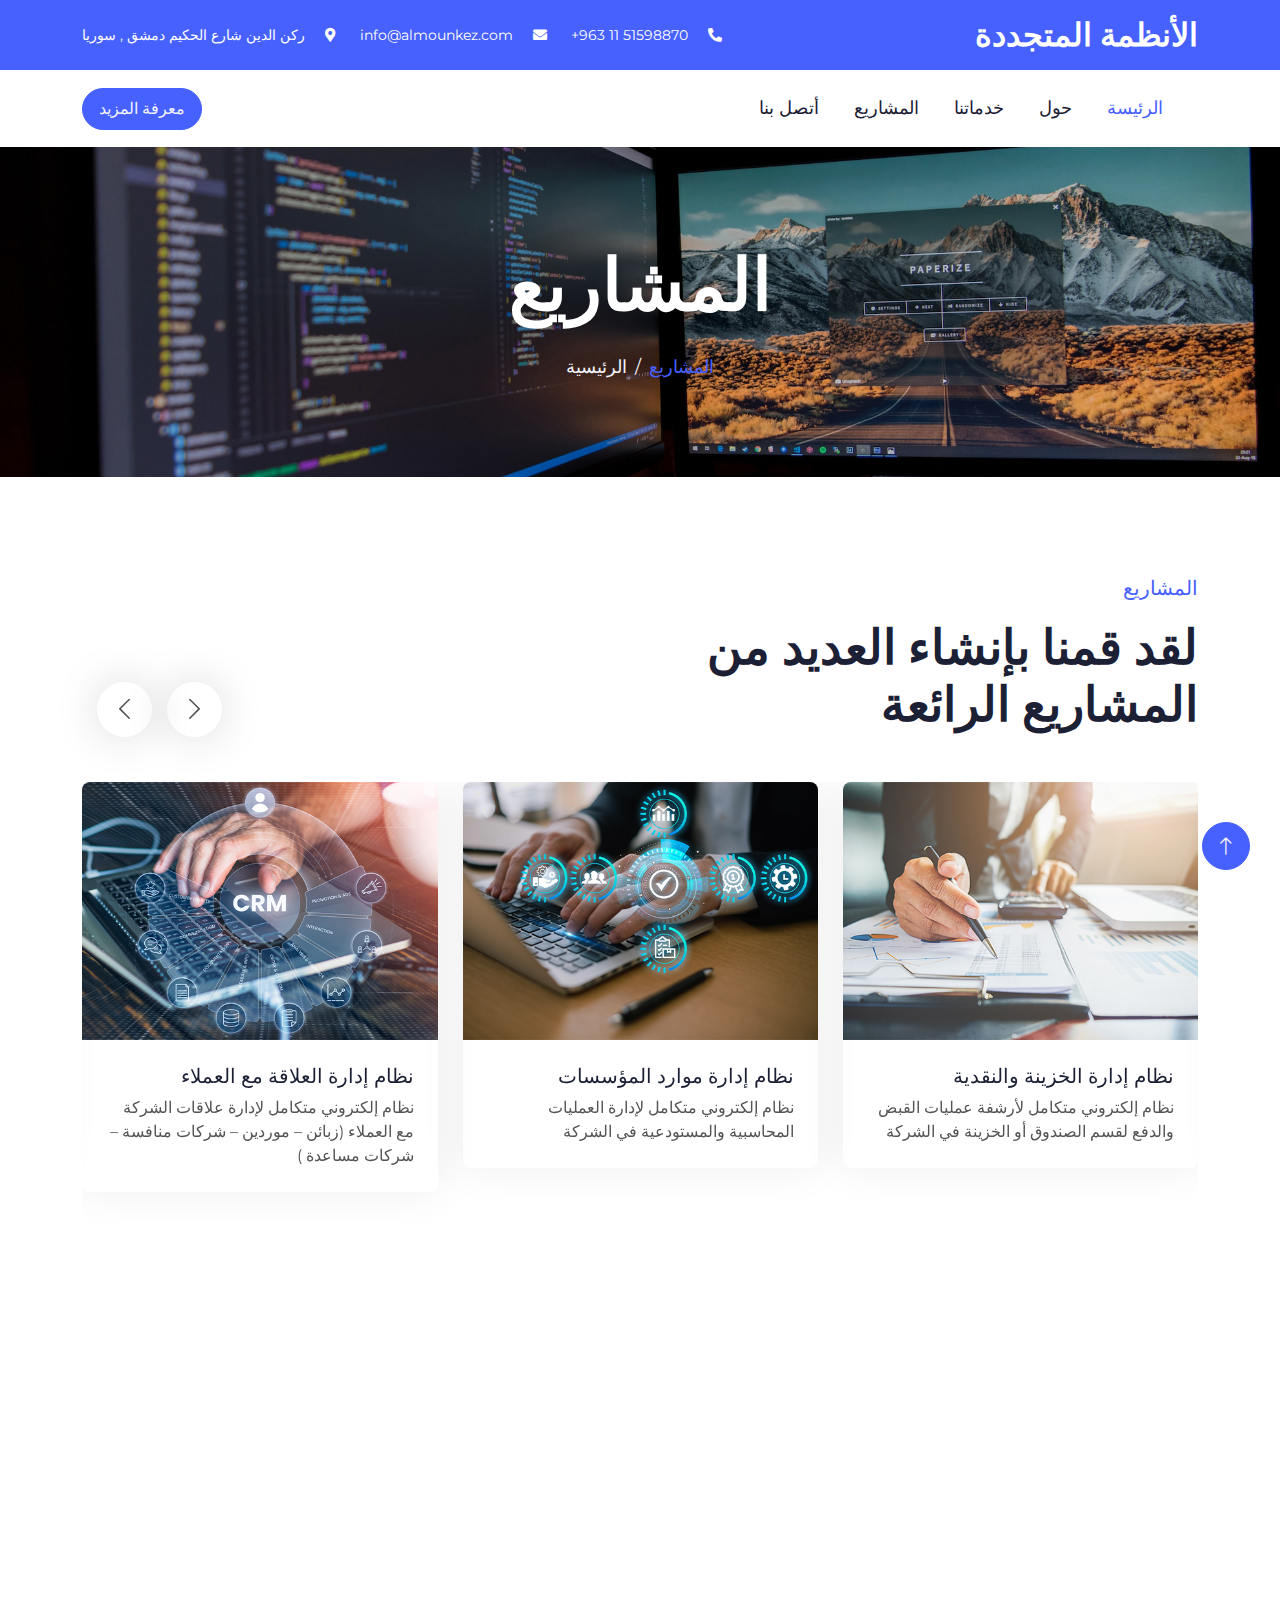
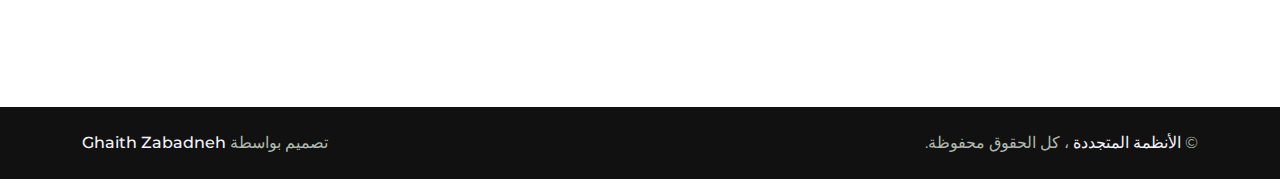
<file: project.html>
<!DOCTYPE html>
<html lang="ar" >

<head>
    <meta charset="utf-8">
    <title>الانظمة المتجددة</title>
    <meta content="width=device-width, initial-scale=1.0" name="viewport">
    <meta content="" name="keywords">
    <meta content="" name="description">

    <!-- Favicon -->
    <link href="img/favicon.ico" rel="icon">

    <!-- Google Web Fonts -->
    <link rel="preconnect" href="https://fonts.googleapis.com">
    <link rel="preconnect" href="https://fonts.gstatic.com" crossorigin>
    <link
        href="https://fonts.googleapis.com/css2?family=Montserrat:wght@400;500&family=Roboto:wght@500;700&display=swap"
        rel="stylesheet">

    <!-- Icon Font Stylesheet -->
    <link href="https://cdnjs.cloudflare.com/ajax/libs/font-awesome/5.10.0/css/all.min.css" rel="stylesheet">
    <link href="https://cdn.jsdelivr.net/npm/bootstrap-icons@1.4.1/font/bootstrap-icons.css" rel="stylesheet">

    <!-- Libraries Stylesheet -->
    <link href="lib/animate/animate.min.css" rel="stylesheet">
    <link href="lib/owlcarousel/assets/owl.carousel.min.css" rel="stylesheet">
    <link href="lib/lightbox/css/lightbox.min.css" rel="stylesheet">

    <!-- Customized Bootstrap Stylesheet -->
    <link href="css/bootstrap.min.css" rel="stylesheet">

    <!-- Template Stylesheet -->
    <link href="css/style.css" rel="stylesheet">
</head>
<body>

    <!-- Topbar Start -->
    <div class="container-fluid bg-primary text-white d-none d-lg-flex">
        <div class="container py-3">
            <div class="d-flex flex-row-reverse align-items-center">
                <a href="index.html">
                    <h2 class="text-white fw-bold m-0">الأنظمة المتجددة</h2>
                </a>
                <div class="me-auto d-flex flex-row-reverse align-items-center">
                    <small class="me-4"> +963 11 51598870 <i class="fa fa-phone-alt ms-3"></i></small>
                    <small class="me-4">info@almounkez.com <i class="fa fa-envelope ms-3"></i></small>
                    <small class="me-4">ركن الدين شارع الحكيم دمشق , سوريا  <i class="fa fa-map-marker-alt ms-3"></i></small>
                </div>
            </div>
        </div>
    </div>
    <!-- Topbar End -->

    <!-- Navbar Start -->
    <div class="container-fluid bg-white sticky-top">
        <div class="container">
            <nav class="navbar navbar-expand-lg bg-white navbar-light p-lg-0">
                <button type="button" class="navbar-toggler ms-0" data-bs-toggle="collapse" data-bs-target="#navbarCollapse">
                    <span class="navbar-toggler-icon"></span>
                </button>
                <a href="index.html" class="navbar-brand d-lg-none">
                    <h1 class="fw-bold m-0">الانظمة المتجددة </h1>
                </a>
                <div class="collapse navbar-collapse" id="navbarCollapse">
                    <div class="me-auto d-none d-lg-block">
                        <a href="" class="btn btn-primary rounded-pill py-2 px-3">معرفة المزيد </a>
                    </div>
                    <div class="navbar-nav ms-auto">
                        <a href="contact.html" class="nav-item nav-link">أتصل بنا </a>
                        <a href="project.html" class="nav-item nav-link">المشاريع </a>
                        <a href="service.html" class="nav-item nav-link">خدماتنا </a>
                        <a href="about.html" class="nav-item nav-link">حول </a>
                        <a href="index.html" class="nav-item nav-link active">الرئيسة </a>
                    </div>
                </div>
            </nav>
        </div>
    </div>
    <!-- Navbar End -->


    <!-- Page Header Start -->
    <div class="container-fluid page-header py-5 mb-5 wow fadeIn" data-wow-delay="0.1s">
        <div class="container text-center py-5">
            <h1 class="display-2 text-white mb-4 animated slideInDown">المشاريع</h1>
            <nav aria-label="breadcrumb animated slideInDown">
                <ol class="breadcrumb justify-content-center mb-0">
                    <li class="breadcrumb-item"><a href="#">الرئيسية</a></li>
                    <li class="breadcrumb-item text-primary" aria-current="page">المشاريع</li>
                </ol>
            </nav>
        </div>
    </div>
    <!-- Page Header End -->


     <!-- Project Start -->
     <div class="container-xxl pt-5" dir="rtl">
        <div class="container">
            <div class="text-center text-md-start pb-5 pb-md-0 wow fadeInUp" data-wow-delay="0.1s"
                style="max-width: 500px; ">
                <p class="fs-5 fw-medium text-primary" style="text-align: right;">المشاريع </p>
                <h1 class="display-5 mb-5" style="text-align: right;">لقد قمنا بإنشاء العديد من المشاريع الرائعة </h1>
            </div>
            <div class="owl-carousel project-carousel wow fadeInUp" data-wow-delay="0.1s" dir="ltr">
                <div class="project-item mb-5">
                    <div class="position-relative">
                        <img class="img-fluid" src="img/project/erp.jpg" alt="">
                        <div class="project-overlay">
                            <a class="btn btn-lg-square btn-light rounded-circle m-1" href="img/project-1.jpg"
                                data-lightbox="project"><i class="fa fa-eye"></i></a>
                            <a class="btn btn-lg-square btn-light rounded-circle m-1" href=""><i
                                    class="fa fa-link"></i></a>
                        </div>
                    </div>
                    <div class="p-4">
                        <a class="d-block h5" href="project_1.html">  نظام إدارة موارد المؤسسات</a>
                        <span>نظام إلكتروني متكامل لإدارة العمليات المحاسبية والمستودعية في الشركة</span>
                    </div>
                </div>
                <div class="project-item mb-5">
                    <div class="position-relative">
                        <img class="img-fluid" src="img/project/crm.jpg" alt="">
                        <div class="project-overlay">
                            <a class="btn btn-lg-square btn-light rounded-circle m-1" href="img/project-2.jpg"
                                data-lightbox="project"><i class="fa fa-eye"></i></a>
                            <a class="btn btn-lg-square btn-light rounded-circle m-1" href=""><i
                                    class="fa fa-link"></i></a>
                        </div>
                    </div>
                    <div class="p-4">
                        <a class="d-block h5" href="">نظام إدارة العلاقة مع العملاء</a>
                        <span>نظام إلكتروني متكامل لإدارة علاقات الشركة مع العملاء (زبائن – موردين – شركات منافسة – شركات مساعدة ) </span>
                    </div>
                </div>
                <div class="project-item mb-5">
                    <div class="position-relative">
                        <img class="img-fluid" src="img/project/lom.jpg" alt="">
                        <div class="project-overlay">
                            <a class="btn btn-lg-square btn-light rounded-circle m-1" href="img/project-3.jpg"
                                data-lightbox="project"><i class="fa fa-eye"></i></a>
                            <a class="btn btn-lg-square btn-light rounded-circle m-1" href=""><i
                                    class="fa fa-link"></i></a>
                        </div>
                    </div>
                    <div class="p-4">
                        <a class="d-block h5" href="">نظام إدارة المكاتب القانونية </a>
                        <span>نظام الكتروني متكامل لادارة القضايا والعقود في المكتب القانوني</span>
                    </div>
                </div>
                <div class="project-item mb-5">
                    <div class="position-relative">
                        <img class="img-fluid" src="img/project/cms.jpg" alt="">
                        <div class="project-overlay">
                            <a class="btn btn-lg-square btn-light rounded-circle m-1" href="img/project-4.jpg"
                                data-lightbox="project"><i class="fa fa-eye"></i></a>
                            <a class="btn btn-lg-square btn-light rounded-circle m-1" href=""><i
                                    class="fa fa-link"></i></a>
                        </div>
                    </div>
                    <div class="p-4">
                        <a class="d-block h5" href="">نظام إدارة الخزينة والنقدية </a>
                        <span>نظام إلكتروني متكامل لأرشفة عمليات القبض والدفع لقسم الصندوق أو الخزينة في الشركة</span>
                    </div>
                </div>
            </div>
        </div>
    </div>
    <!-- Project End -->


    <!-- Footer Start -->
    <div class="container-fluid bg-dark footer mt-5 py-5 wow fadeIn" data-wow-delay="0.1s" dir="rtl">
        <div class="container py-5">
            <div class="row g-5">
                <div class="col-lg-3 col-md-6">
                    <h4 class="text-white mb-4">مقر العمل </h4>
                    <p class="mb-2"><i class="fa fa-map-marker-alt me-1" style="margin-left: 10px;"></i>ركن الدين شارع الحكيم دمشق , سوريا </p>
                    <p class="mb-2"><i class="fa fa-phone-alt me-1" style="margin-left: 10px;"></i> 51598870 11 963+</p>
                    <p class="mb-2"><i class="fa fa-envelope me-1" style="margin-left: 10px;"></i>info@almounkez.com</p>
                    <div class="d-flex pt-3">
                        <a class="btn btn-square btn-light rounded-circle me-1" href=""><i
                                class="fab fa-twitter"></i></a>
                        <a class="btn btn-square btn-light rounded-circle me-2" href=""><i
                                class="fab fa-facebook-f"></i></a>
                        <a class="btn btn-square btn-light rounded-circle me-2" href=""><i
                                class="fab fa-youtube"></i></a>
                        <a class="btn btn-square btn-light rounded-circle me-2" href=""><i
                                class="fab fa-linkedin-in"></i></a>
                    </div>
                </div>
                <div class="col-lg-3 col-md-6">
                    <h4 class="text-white mb-4">روابط سريعة </h4>
                    <a class="btn btn-link" href="">حول  </a>
                    <a class="btn btn-link" href="">اتصل بنا </a>
                    <a class="btn btn-link" href="">خدماتنا </a>
                    <a class="btn btn-link" href="">الدعم </a>
                </div>
                <div class="col-lg-3 col-md-6">
                    <h4 class="text-white mb-4">اوقات العمل</h4>
                    <p class="mb-1">السبت - الخميس</p>
                    <h6 class="text-light"> من الساعة 9:00 صباحاً حتى الساعة 5:00 مساءً</h6>
                    <p class="mb-1">الجمعة</p>
                    <h6 class="text-light">مغلق</h6>
                </div>
            
            </div>
        </div>
    </div>
    <!-- Footer End -->

    <!-- Copyright Start -->
    <div class="container-fluid copyright py-4" dir="rtl">
        <div class="container">
            <div class="row">
                <div class="col-md-6 text-center text-md-end mb-3 mb-md-0">
                    &copy; <a class="fw-medium text-light" href="#">الأنظمة المتجددة </a>، كل الحقوق محفوظة.
                </div>
                <div class="col-md-6 text-center text-md-start">
                    تصميم بواسطة <a class="fw-medium text-light" href="https://github.com/Ghaith-Zabadneh">Ghaith Zabadneh</a>
                </div>
            </div>
        </div>
    </div>
    <!-- Copyright End -->


    <!-- Back to Top -->
    <a href="#" class="btn btn-lg btn-primary btn-lg-square rounded-circle back-to-top"><i
            class="bi bi-arrow-up"></i></a>


    <!-- JavaScript Libraries -->
    <script src="https://ajax.googleapis.com/ajax/libs/jquery/3.6.1/jquery.min.js"></script>
    <script src="https://cdn.jsdelivr.net/npm/bootstrap@5.0.0/dist/js/bootstrap.bundle.min.js"></script>
    <script src="lib/wow/wow.min.js"></script>
    <script src="lib/easing/easing.min.js"></script>
    <script src="lib/waypoints/waypoints.min.js"></script>
    <script src="lib/owlcarousel/owl.carousel.min.js"></script>
    <script src="lib/lightbox/js/lightbox.min.js"></script>

    <!-- Template Javascript -->
    <script src="js/main.js"></script>
</body>

</html>
</file>
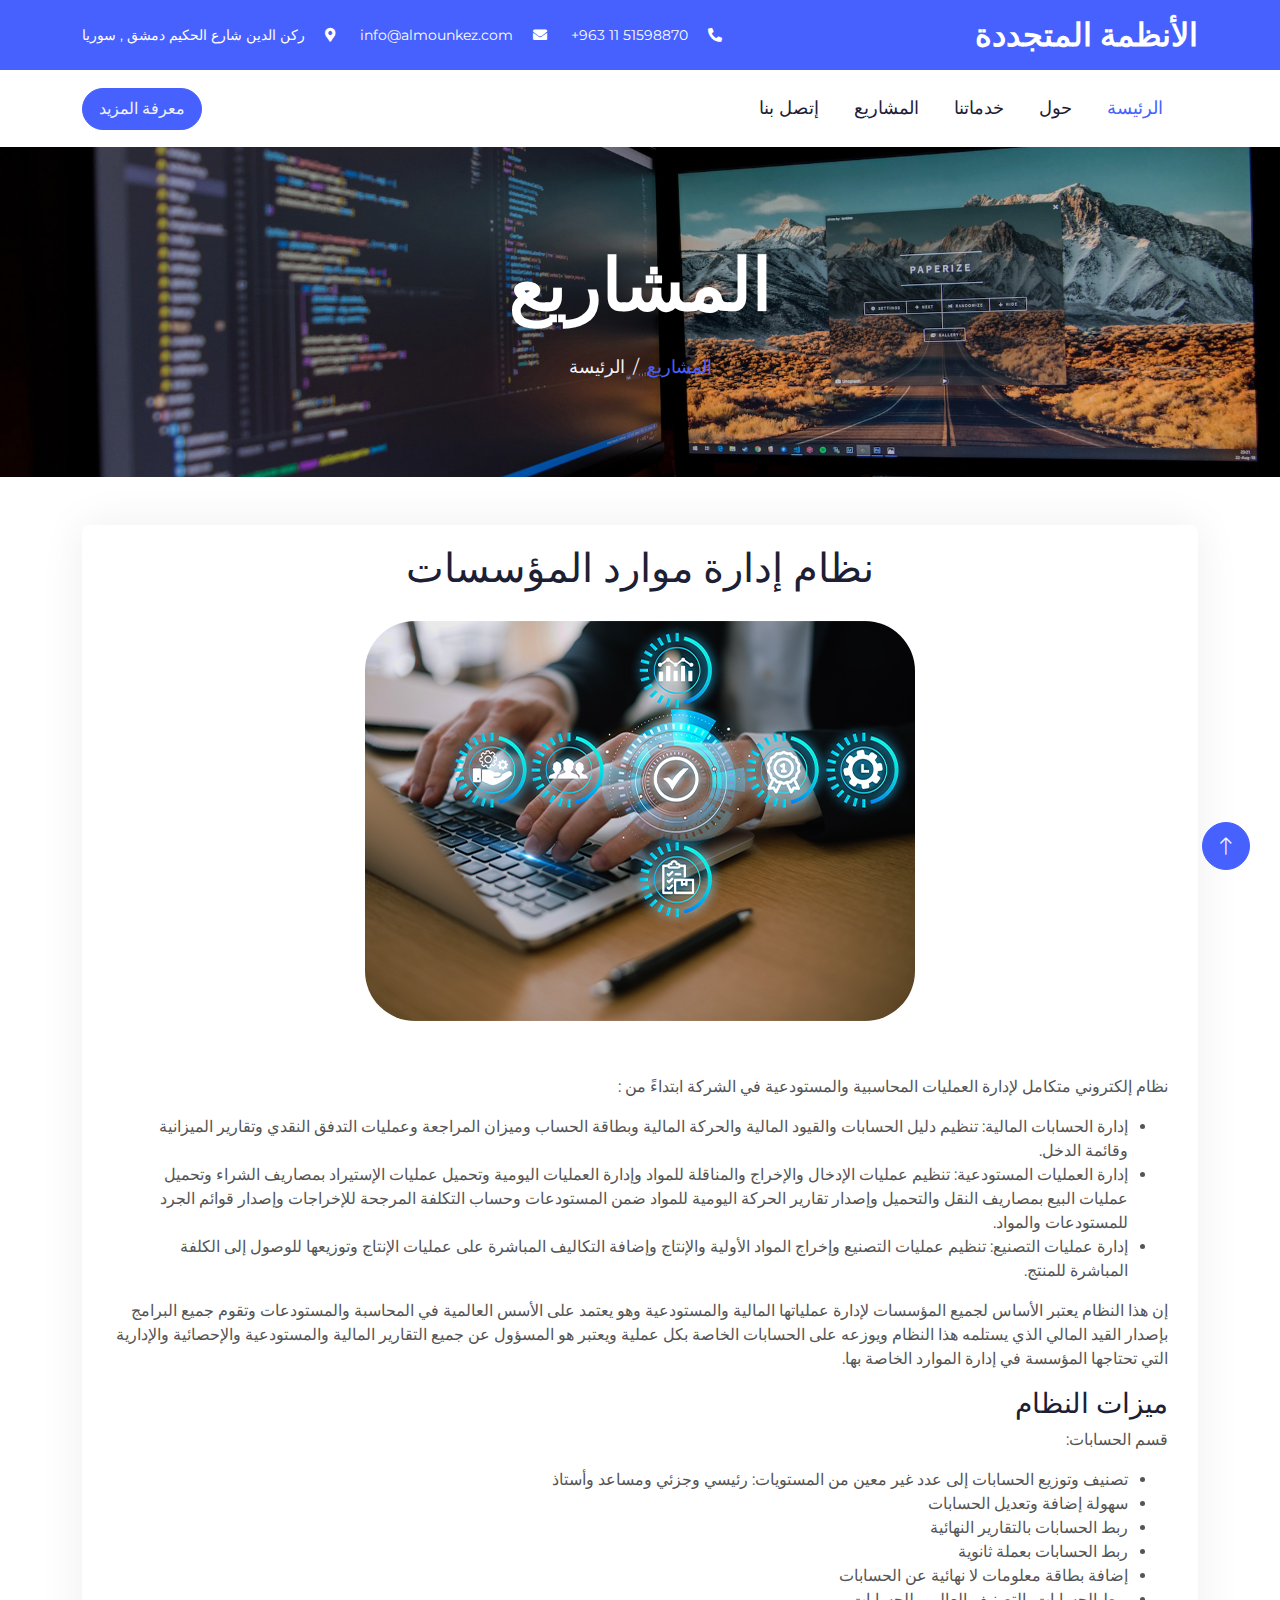
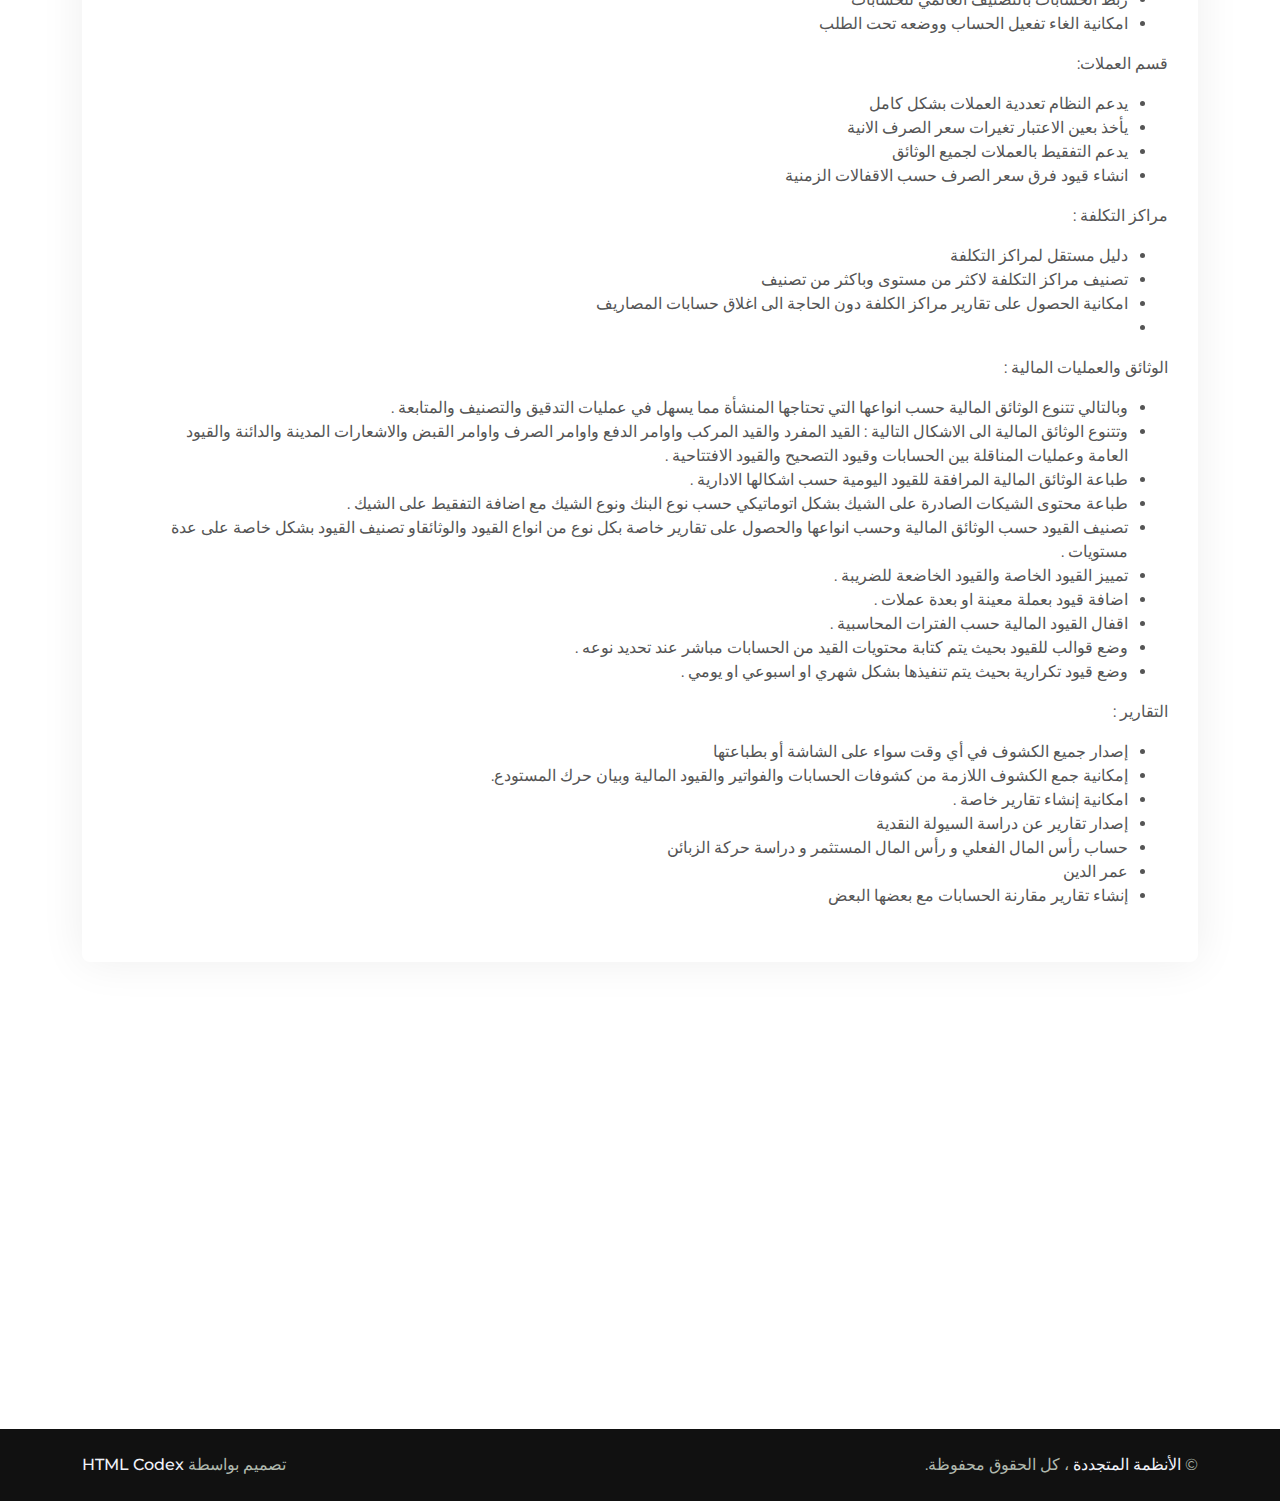
<file: project_1.html>
<!DOCTYPE html>
<html lang="ar" >

<head>
    <meta charset="utf-8">
    <title>الانظمة المتجددة</title>
    <meta content="width=device-width, initial-scale=1.0" name="viewport">
    <meta content="" name="keywords">
    <meta content="" name="description">

    <!-- Favicon -->
    <link href="img/favicon.ico" rel="icon">

    <!-- Google Web Fonts -->
    <link rel="preconnect" href="https://fonts.googleapis.com">
    <link rel="preconnect" href="https://fonts.gstatic.com" crossorigin>
    <link
        href="https://fonts.googleapis.com/css2?family=Montserrat:wght@400;500&family=Roboto:wght@500;700&display=swap"
        rel="stylesheet">

    <!-- Icon Font Stylesheet -->
    <link href="https://cdnjs.cloudflare.com/ajax/libs/font-awesome/5.10.0/css/all.min.css" rel="stylesheet">
    <link href="https://cdn.jsdelivr.net/npm/bootstrap-icons@1.4.1/font/bootstrap-icons.css" rel="stylesheet">

    <!-- Libraries Stylesheet -->
    <link href="lib/animate/animate.min.css" rel="stylesheet">
    <link href="lib/owlcarousel/assets/owl.carousel.min.css" rel="stylesheet">
    <link href="lib/lightbox/css/lightbox.min.css" rel="stylesheet">

    <!-- Customized Bootstrap Stylesheet -->
    <link href="css/bootstrap.min.css" rel="stylesheet">

    <!-- Template Stylesheet -->
    <link href="css/style.css" rel="stylesheet">
</head>
<body>

    <!-- Topbar Start -->
    <div class="container-fluid bg-primary text-white d-none d-lg-flex">
        <div class="container py-3">
            <div class="d-flex flex-row-reverse align-items-center">
                <a href="index.html">
                    <h2 class="text-white fw-bold m-0">الأنظمة المتجددة</h2>
                </a>
                <div class="me-auto d-flex flex-row-reverse align-items-center">
                    <small class="me-4"> +963 11 51598870 <i class="fa fa-phone-alt ms-3"></i></small>
                    <small class="me-4">info@almounkez.com <i class="fa fa-envelope ms-3"></i></small>
                    <small class="me-4">ركن الدين شارع الحكيم دمشق , سوريا  <i class="fa fa-map-marker-alt ms-3"></i></small>
                </div>
            </div>
        </div>
    </div>
    <!-- Topbar End -->

    <!-- Navbar Start -->
    <div class="container-fluid bg-white sticky-top">
        <div class="container">
            <nav class="navbar navbar-expand-lg bg-white navbar-light p-lg-0">
                <button type="button" class="navbar-toggler ms-0" data-bs-toggle="collapse" data-bs-target="#navbarCollapse">
                    <span class="navbar-toggler-icon"></span>
                </button>
                <a href="index.html" class="navbar-brand d-lg-none">
                    <h1 class="fw-bold m-0">الانظمة المتجددة </h1>
                </a>
                <div class="collapse navbar-collapse" id="navbarCollapse">
                    <div class="me-auto d-none d-lg-block">
                        <a href="" class="btn btn-primary rounded-pill py-2 px-3">معرفة المزيد </a>
                    </div>
                    <div class="navbar-nav ms-auto">
                        <a href="contact.html" class="nav-item nav-link">إتصل بنا </a>
                        <a href="project.html" class="nav-item nav-link">المشاريع </a>
                        <a href="service.html" class="nav-item nav-link">خدماتنا </a>
                        <a href="about.html" class="nav-item nav-link">حول </a>
                        <a href="index.html" class="nav-item nav-link active">الرئيسة </a>
                    </div>
                </div>
            </nav>
        </div>
    </div>
    <!-- Navbar End -->



    <!-- Page Header Start -->
    <div class="container-fluid page-header py-5 mb-5 wow fadeIn" data-wow-delay="0.1s">
        <div class="container text-center py-5">
            <h1 class="display-2 text-white mb-4 animated slideInDown">المشاريع </h1>
            <nav aria-label="breadcrumb animated slideInDown">
                <ol class="breadcrumb justify-content-center mb-0">
                    <li class="breadcrumb-item"><a href="#">الرئيسة</a></li>
                    <li class="breadcrumb-item text-primary" aria-current="page">المشاريع  </li>
                </ol>
            </nav>
        </div>
    </div>
    <!-- Page Header End -->           
    <div class="container my-5" dir="rtl">
        <div class="col-lg-12 col-md-6 wow fadeInUp" data-wow-delay="0.5s">
            <div class="team-item rounded overflow-hidden pb-4">
                <h1 class="text-center mx-auto wow fadeInUp" data-wow-delay="0.1s" style="margin-top: 20px;">نظام إدارة موارد المؤسسات </h1>
                <img src="img/project/erp.jpg" alt="Article Image" data-wow-delay="0.2s" class="img-fluid mb-4" style="border-radius: 50px; margin-top: 20px;">
                <div style="text-align: right; margin: 30px;">
                    <p>نظام إلكتروني متكامل لإدارة العمليات المحاسبية والمستودعية في الشركة ابتداءً من :</p>
                    <ul>
                        <li>إدارة الحسابات المالية: تنظيم دليل الحسابات والقيود المالية والحركة المالية وبطاقة الحساب وميزان المراجعة وعمليات التدفق النقدي وتقارير الميزانية وقائمة الدخل.</li>
                        <li>إدارة العمليات المستودعية: تنظيم عمليات الإدخال والإخراج والمناقلة للمواد وإدارة العمليات اليومية وتحميل عمليات الإستيراد بمصاريف الشراء وتحميل عمليات البيع بمصاريف النقل والتحميل وإصدار تقارير الحركة اليومية للمواد ضمن المستودعات وحساب التكلفة المرجحة للإخراجات وإصدار قوائم الجرد للمستودعات والمواد.</li>
                        <li>إدارة عمليات التصنيع: تنظيم عمليات التصنيع وإخراج المواد الأولية والإنتاج وإضافة التكاليف المباشرة على عمليات الإنتاج وتوزيعها للوصول إلى الكلفة المباشرة للمنتج.</li>
                    </ul>
        
                    <p>إن هذا النظام يعتبر الأساس لجميع المؤسسات لإدارة عملياتها المالية والمستودعية وهو يعتمد على الأسس العالمية في المحاسبة والمستودعات وتقوم جميع البرامج بإصدار القيد المالي الذي يستلمه هذا النظام ويوزعه على الحسابات الخاصة بكل عملية ويعتبر هو المسؤول عن جميع التقارير المالية والمستودعية والإحصائية والإدارية التي تحتاجها المؤسسة في إدارة الموارد الخاصة بها.</p>
        
                    <h3>ميزات النظام</h3>
                    <p>قسم الحسابات:</p>
                    <ul>
                        <li>تصنيف وتوزيع الحسابات إلى عدد غير معين من المستويات: رئيسي وجزئي ومساعد وأستاذ</li>
                        <li>سهولة إضافة وتعديل الحسابات</li>
                        <li>ربط الحسابات بالتقارير النهائية</li>
                        <li>ربط الحسابات بعملة ثانوية</li>
                        <li>إضافة بطاقة معلومات لا نهائية عن الحسابات</li>
                        <li>ربط الحسابات بالتصنيف العالمي للحسابات</li>
                        <li>امكانية الغاء تفعيل الحساب ووضعه تحت الطلب</li>
                    </ul>
        
                    <p>قسم العملات:</p>
                    <ul>
                        <li>يدعم النظام تعددية العملات بشكل كامل</li>
                        <li>يأخذ بعين الاعتبار تغيرات سعر الصرف الانية</li>
                        <li>يدعم التفقيط بالعملات لجميع الوثائق</li>
                        <li>انشاء قيود فرق سعر الصرف حسب الاقفالات الزمنية</li>
                    </ul>

                    <p>مراكز التكلفة :</p>
                    <ul>
                        <li>دليل مستقل لمراكز التكلفة</li>
                        <li>تصنيف مراكز التكلفة لاكثر من مستوى وباكثر من تصنيف</li>
                        <li>امكانية الحصول على تقارير مراكز الكلفة دون الحاجة الى اغلاق حسابات المصاريف</li>
                        <li></li>
                    </ul>

                    <p>الوثائق والعمليات المالية :</p>
                    <ul>
                        <li>وبالتالي تتنوع الوثائق المالية حسب انواعها التي تحتاجها المنشأة مما يسهل في عمليات التدقيق والتصنيف والمتابعة .</li>
                        <li>وتتنوع الوثائق المالية الى الاشكال التالية : القيد المفرد والقيد المركب واوامر الدفع واوامر الصرف واوامر القبض والاشعارات المدينة والدائنة والقيود العامة وعمليات المناقلة بين الحسابات وقيود التصحيح والقيود الافتتاحية .</li>
                        <li>طباعة الوثائق المالية المرافقة للقيود اليومية حسب اشكالها الادارية .</li>
                        <li>طباعة محتوى الشيكات الصادرة على الشيك بشكل اتوماتيكي حسب نوع البنك ونوع الشيك مع اضافة التفقيط على الشيك .</li>
                        <li>تصنيف القيود حسب الوثائق المالية وحسب انواعها والحصول على تقارير خاصة بكل نوع من انواع القيود والوثائقاو تصنيف القيود بشكل خاصة على عدة مستويات .</li>
                        <li>تمييز القيود الخاصة والقيود الخاضعة للضريبة .</li>
                        <li>اضافة قيود بعملة معينة او بعدة عملات .</li>
                        <li>اقفال القيود المالية حسب الفترات المحاسبية .</li>
                        <li>وضع قوالب للقيود بحيث يتم كتابة محتويات القيد من الحسابات مباشر عند تحديد نوعه .</li>
                        <li>وضع قيود تكرارية بحيث يتم تنفيذها بشكل شهري او اسبوعي او يومي .</li>
                    </ul>

                    <p>التقارير :</p>
                    <ul>
                        <li>إصدار جميع الكشوف في أي وقت سواء على الشاشة أو بطباعتها</li>
                        <li>إمكانية جمع الكشوف اللازمة من كشوفات الحسابات والفواتير والقيود المالية وبيان حرك المستودع.</li>
                        <li>امكانية إنشاء تقارير خاصة .</li>
                        <li>إصدار تقارير عن دراسة السيولة النقدية</li>
                        <li>حساب رأس المال الفعلي و رأس المال المستثمر و دراسة حركة الزبائن</li>
                        <li>عمر الدين</li>
                        <li>إنشاء تقارير مقارنة الحسابات مع بعضها البعض</li>
                    </ul>
                </div>
            </div>
        </div>
    </div>
  

      <!-- Footer Start -->
      <div class="container-fluid bg-dark footer mt-5 py-5 wow fadeIn" data-wow-delay="0.1s" dir="rtl">
        <div class="container py-5">
            <div class="row g-5">
                <div class="col-lg-3 col-md-6">
                    <h4 class="text-white mb-4">مقر العمل </h4>
                    <p class="mb-2"><i class="fa fa-map-marker-alt me-1" style="margin-left: 10px;"></i>ركن الدين شارع الحكيم دمشق , سوريا </p>
                    <p class="mb-2"><i class="fa fa-phone-alt me-1" style="margin-left: 10px;"></i> 51598870 11 963+</p>
                    <p class="mb-2"><i class="fa fa-envelope me-1" style="margin-left: 10px;"></i>info@almounkez.com</p>
                    <div class="d-flex pt-3">
                        <a class="btn btn-square btn-light rounded-circle me-1" href=""><i
                                class="fab fa-twitter"></i></a>
                        <a class="btn btn-square btn-light rounded-circle me-2" href=""><i
                                class="fab fa-facebook-f"></i></a>
                        <a class="btn btn-square btn-light rounded-circle me-2" href=""><i
                                class="fab fa-youtube"></i></a>
                        <a class="btn btn-square btn-light rounded-circle me-2" href=""><i
                                class="fab fa-linkedin-in"></i></a>
                    </div>
                </div>
                <div class="col-lg-3 col-md-6">
                    <h4 class="text-white mb-4">روابط سريعة </h4>
                    <a class="btn btn-link" href="about.html">حول  </a>
                    <a class="btn btn-link" href="contact.html">اتصل بنا </a>
                    <a class="btn btn-link" href="service.html">خدماتنا </a>
                    <a class="btn btn-link" href="contact.html">الدعم </a>
                </div>
                <div class="col-lg-3 col-md-6">
                    <h4 class="text-white mb-4">اوقات العمل</h4>
                    <p class="mb-1">السبت - الخميس</p>
                    <h6 class="text-light"> من الساعة 9:00 صباحاً حتى الساعة 5:00 مساءً</h6>
                    <p class="mb-1">الجمعة</p>
                    <h6 class="text-light">مغلق</h6>
                </div>
            
            </div>
        </div>
    </div>
    <!-- Footer End -->

    <!-- Copyright Start -->
    <div class="container-fluid copyright py-4" dir="rtl">
        <div class="container">
            <div class="row">
                <div class="col-md-6 text-center text-md-end mb-3 mb-md-0">
                    &copy; <a class="fw-medium text-light" href="#">الأنظمة المتجددة </a>، كل الحقوق محفوظة.
                </div>
                <div class="col-md-6 text-center text-md-start">
                    تصميم بواسطة <a class="fw-medium text-light" href="https://htmlcodex.com">HTML Codex</a>
                </div>
            </div>
        </div>
    </div>
    <!-- Copyright End -->


    <!-- Back to Top -->
    <a href="#" class="btn btn-lg btn-primary btn-lg-square rounded-circle back-to-top"><i
            class="bi bi-arrow-up"></i></a>


    <!-- JavaScript Libraries -->
    <script src="https://ajax.googleapis.com/ajax/libs/jquery/3.6.1/jquery.min.js"></script>
    <script src="https://cdn.jsdelivr.net/npm/bootstrap@5.0.0/dist/js/bootstrap.bundle.min.js"></script>
    <script src="lib/wow/wow.min.js"></script>
    <script src="lib/easing/easing.min.js"></script>
    <script src="lib/waypoints/waypoints.min.js"></script>
    <script src="lib/owlcarousel/owl.carousel.min.js"></script>
    <script src="lib/lightbox/js/lightbox.min.js"></script>

    <!-- Template Javascript -->
    <script src="js/main.js"></script>
</body>

</html>
</file>
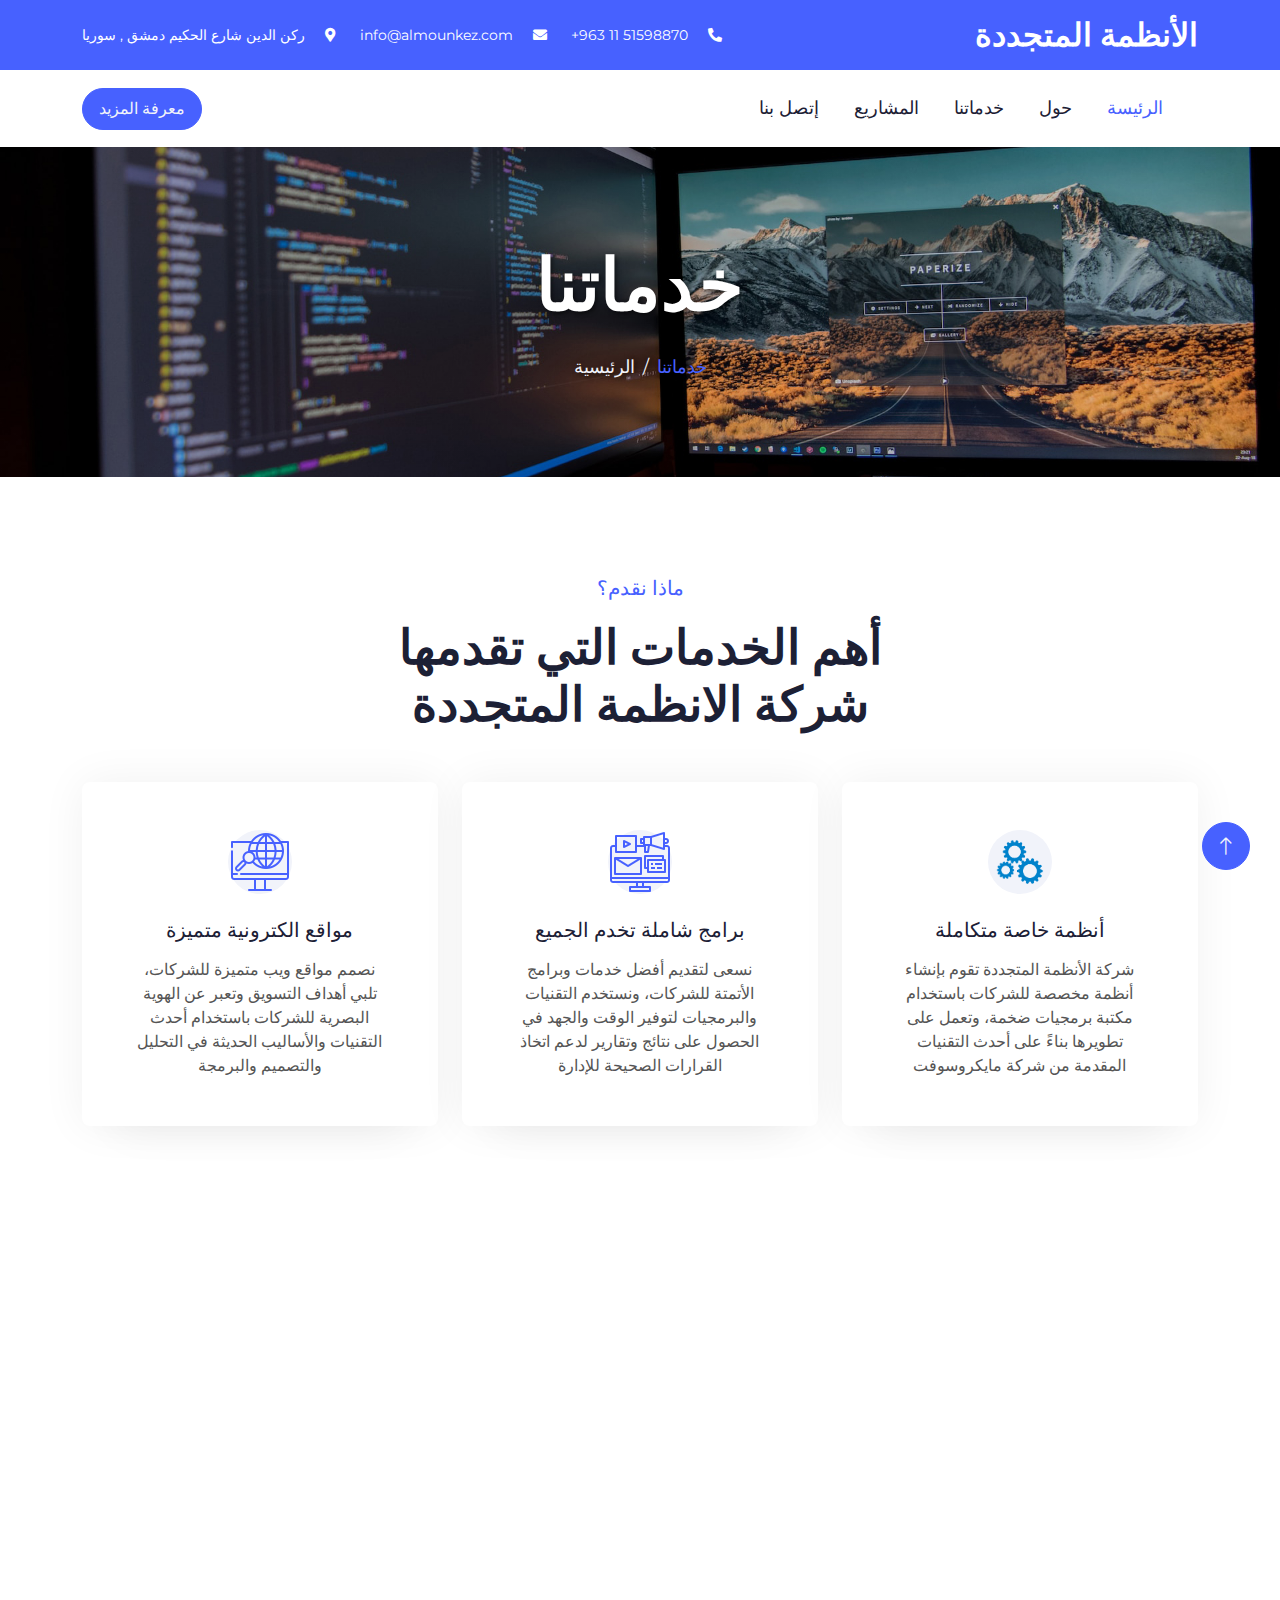
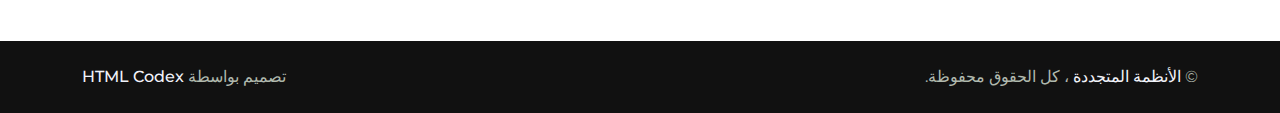
<file: service.html>
<!DOCTYPE html>
<html lang="ar" >

<head>
    <meta charset="utf-8">
    <title>الانظمة المتجددة</title>
    <meta content="width=device-width, initial-scale=1.0" name="viewport">
    <meta content="" name="keywords">
    <meta content="" name="description">

    <!-- Favicon -->
    <link href="img/favicon.ico" rel="icon">

    <!-- Google Web Fonts -->
    <link rel="preconnect" href="https://fonts.googleapis.com">
    <link rel="preconnect" href="https://fonts.gstatic.com" crossorigin>
    <link
        href="https://fonts.googleapis.com/css2?family=Montserrat:wght@400;500&family=Roboto:wght@500;700&display=swap"
        rel="stylesheet">

    <!-- Icon Font Stylesheet -->
    <link href="https://cdnjs.cloudflare.com/ajax/libs/font-awesome/5.10.0/css/all.min.css" rel="stylesheet">
    <link href="https://cdn.jsdelivr.net/npm/bootstrap-icons@1.4.1/font/bootstrap-icons.css" rel="stylesheet">

    <!-- Libraries Stylesheet -->
    <link href="lib/animate/animate.min.css" rel="stylesheet">
    <link href="lib/owlcarousel/assets/owl.carousel.min.css" rel="stylesheet">
    <link href="lib/lightbox/css/lightbox.min.css" rel="stylesheet">

    <!-- Customized Bootstrap Stylesheet -->
    <link href="css/bootstrap.min.css" rel="stylesheet">

    <!-- Template Stylesheet -->
    <link href="css/style.css" rel="stylesheet">
</head>
<body>

    <!-- Topbar Start -->
    <div class="container-fluid bg-primary text-white d-none d-lg-flex">
        <div class="container py-3">
            <div class="d-flex flex-row-reverse align-items-center">
                <a href="index.html">
                    <h2 class="text-white fw-bold m-0">الأنظمة المتجددة</h2>
                </a>
                <div class="me-auto d-flex flex-row-reverse align-items-center">
                    <small class="me-4"> +963 11 51598870 <i class="fa fa-phone-alt ms-3"></i></small>
                    <small class="me-4">info@almounkez.com <i class="fa fa-envelope ms-3"></i></small>
                    <small class="me-4">ركن الدين شارع الحكيم دمشق , سوريا  <i class="fa fa-map-marker-alt ms-3"></i></small>
                </div>
            </div>
        </div>
    </div>
    <!-- Topbar End -->

    <!-- Navbar Start -->
    <div class="container-fluid bg-white sticky-top">
        <div class="container">
            <nav class="navbar navbar-expand-lg bg-white navbar-light p-lg-0">
                <button type="button" class="navbar-toggler ms-0" data-bs-toggle="collapse" data-bs-target="#navbarCollapse">
                    <span class="navbar-toggler-icon"></span>
                </button>
                <a href="index.html" class="navbar-brand d-lg-none">
                    <h1 class="fw-bold m-0">الانظمة المتجددة </h1>
                </a>
                <div class="collapse navbar-collapse" id="navbarCollapse">
                    <div class="me-auto d-none d-lg-block">
                        <a href="" class="btn btn-primary rounded-pill py-2 px-3">معرفة المزيد </a>
                    </div>
                    <div class="navbar-nav ms-auto">
                        <a href="contact.html" class="nav-item nav-link">إتصل بنا </a>
                        <a href="project.html" class="nav-item nav-link">المشاريع </a>
                        <a href="service.html" class="nav-item nav-link">خدماتنا </a>
                        <a href="about.html" class="nav-item nav-link">حول </a>
                        <a href="index.html" class="nav-item nav-link active">الرئيسة </a>
                    </div>
                </div>
            </nav>
        </div>
    </div>
    <!-- Navbar End -->


    <!-- Page Header Start -->
    <div class="container-fluid page-header py-5 mb-5 wow fadeIn" data-wow-delay="0.1s">
        <div class="container text-center py-5">
            <h1 class="display-2 text-white mb-4 animated slideInDown" style="text-shadow: 2px 2px 4px rgba(0, 0, 0, 0.5);">خدماتنا</h1>
            <nav aria-label="breadcrumb animated slideInDown">
                <ol class="breadcrumb justify-content-center mb-0">
                    <li class="breadcrumb-item"><a href="#" style="text-shadow: 2px 2px 4px rgba(0, 0, 0, 0.5);">الرئيسية</a></li>
                    <li class="breadcrumb-item text-primary" aria-current="page" style="text-shadow: 2px 2px 4px rgba(0, 0, 0, 0.5);">خدماتنا</li>
                </ol>
            </nav>
        </div>
    </div>
    <!-- Page Header End -->


    <!-- Service Start -->
    <div class="container-xxl py-5">
        <div class="container">
            <div class="text-center mx-auto wow fadeInUp" data-wow-delay="0.1s" style="max-width: 500px;">
                <p class="fs-5 fw-medium text-primary">ماذا نقدم؟</p>
                <h1 class="display-5 mb-5">أهم الخدمات التي تقدمها شركة الانظمة المتجددة</h1>
            </div>
            <div class="row g-4">
                <div class="col-lg-4 col-md-6 wow fadeInUp" data-wow-delay="0.1s">
                    <div class="service-item position-relative h-140">
                        <div class="service-text rounded p-5">
                            <div class="btn-square bg-light rounded-circle mx-auto mb-4"
                                style="width: 64px; height: 64px;">
                                <img class="img-fluid" src="img/icon/icon-6.png" alt="Icon">
                            </div>
                            <h5 class="mb-3">مواقع الكترونية متميزة </h4>
                                <p class="mb-0">نصمم مواقع ويب متميزة للشركات، تلبي أهداف التسويق وتعبر عن الهوية البصرية للشركات  باستخدام أحدث التقنيات والأساليب الحديثة في التحليل والتصميم والبرمجة</p>
                        </div>
                        <div class="service-btn rounded-0 rounded-bottom">
                            <a class="text-primary fw-medium" href=""><i class="bi bi-chevron-double-left ms-2"></i> معرفة المزيد</a>
                        </div>
                    </div>
                </div>
                <div class="col-lg-4 col-md-6 wow fadeInUp" data-wow-delay="0.3s">
                    <div class="service-item position-relative h-140">
                        <div class="service-text rounded p-5">
                            <div class="btn-square bg-light rounded-circle mx-auto mb-4"
                                style="width: 64px; height: 64px;">
                                <img class="img-fluid" src="img/icon/icon-5.png" alt="Icon">
                            </div>
                            <h5 class="mb-3">برامج شاملة تخدم الجميع</h4>
                                <p class="mb-0">نسعى لتقديم أفضل خدمات وبرامج الأتمتة للشركات، ونستخدم التقنيات والبرمجيات لتوفير الوقت والجهد في الحصول على نتائج وتقارير لدعم اتخاذ القرارات الصحيحة للإدارة</p>
                        </div>
                        <div class="service-btn rounded-0 rounded-bottom">
                            <a class="text-primary fw-medium" href=""><i class="bi bi-chevron-double-left ms-2"></i> معرفة المزيد</a>
                        </div>
                    </div>
                </div>
                <div class="col-lg-4 col-md-6 wow fadeInUp" data-wow-delay="0.5s">
                    <div class="service-item position-relative h-140">
                        <div class="service-text rounded p-5">
                            <div class="btn-square bg-light rounded-circle mx-auto mb-4"
                                style="width: 64px; height: 64px;">
                                <img class="img-fluid" src="img/icon/integrated-icon-1.jpg" alt="Icon">
                            </div>
                            <h5 class="mb-3">أنظمة خاصة متكاملة</h4>
                                <p class="mb-0">شركة الأنظمة المتجددة تقوم بإنشاء أنظمة مخصصة للشركات باستخدام مكتبة برمجيات ضخمة، وتعمل على تطويرها بناءً على أحدث التقنيات المقدمة من شركة مايكروسوفت</p>
                        </div>
                        <div class="service-btn rounded-0 rounded-bottom">
                            <a class="text-primary fw-medium" href=""><i class="bi bi-chevron-double-left ms-2"></i> معرفة المزيد</a>
                        </div>
                    </div>
                </div>
            </div>
        </div>
    </div>
    <!-- Service End -->


        <!-- Footer Start -->
        <div class="container-fluid bg-dark footer mt-5 py-5 wow fadeIn" data-wow-delay="0.1s" dir="rtl">
        <div class="container py-5">
            <div class="row g-5">
                <div class="col-lg-3 col-md-6">
                    <h4 class="text-white mb-4">مقر العمل </h4>
                    <p class="mb-2"><i class="fa fa-map-marker-alt me-1" style="margin-left: 10px;"></i>ركن الدين شارع الحكيم دمشق , سوريا </p>
                    <p class="mb-2"><i class="fa fa-phone-alt me-1" style="margin-left: 10px;"></i> 51598870 11 963+</p>
                    <p class="mb-2"><i class="fa fa-envelope me-1" style="margin-left: 10px;"></i>info@almounkez.com</p>
                    <div class="d-flex pt-3">
                        <a class="btn btn-square btn-light rounded-circle me-1" href=""><i
                                class="fab fa-twitter"></i></a>
                        <a class="btn btn-square btn-light rounded-circle me-2" href=""><i
                                class="fab fa-facebook-f"></i></a>
                        <a class="btn btn-square btn-light rounded-circle me-2" href=""><i
                                class="fab fa-youtube"></i></a>
                        <a class="btn btn-square btn-light rounded-circle me-2" href=""><i
                                class="fab fa-linkedin-in"></i></a>
                    </div>
                </div>
                <div class="col-lg-3 col-md-6">
                    <h4 class="text-white mb-4">روابط سريعة </h4>
                    <a class="btn btn-link" href="about.html">حول  </a>
                    <a class="btn btn-link" href="contact.html">اتصل بنا </a>
                    <a class="btn btn-link" href="service.html">خدماتنا </a>
                    <a class="btn btn-link" href="contact.html">الدعم </a>
                </div>
                <div class="col-lg-3 col-md-6">
                    <h4 class="text-white mb-4">اوقات العمل</h4>
                    <p class="mb-1">السبت - الخميس</p>
                    <h6 class="text-light"> من الساعة 9:00 صباحاً حتى الساعة 5:00 مساءً</h6>
                    <p class="mb-1">الجمعة</p>
                    <h6 class="text-light">مغلق</h6>
                </div>
            
            </div>
        </div>
    </div>
    <!-- Footer End -->
     <!-- Copyright Start -->
     <div class="container-fluid copyright py-4" dir="rtl">
        <div class="container">
            <div class="row">
                <div class="col-md-6 text-center text-md-end mb-3 mb-md-0">
                    &copy; <a class="fw-medium text-light" href="#">الأنظمة المتجددة </a>، كل الحقوق محفوظة.
                </div>
                <div class="col-md-6 text-center text-md-start">
                    تصميم بواسطة <a class="fw-medium text-light" href="https://htmlcodex.com">HTML Codex</a>
                </div>
            </div>
        </div>
    </div>
    <!-- Copyright End -->

    <!-- Back to Top -->
    <a href="#" class="btn btn-lg btn-primary btn-lg-square rounded-circle back-to-top"><i
            class="bi bi-arrow-up"></i></a>


    <!-- JavaScript Libraries -->
    <script src="https://ajax.googleapis.com/ajax/libs/jquery/3.6.1/jquery.min.js"></script>
    <script src="https://cdn.jsdelivr.net/npm/bootstrap@5.0.0/dist/js/bootstrap.bundle.min.js"></script>
    <script src="lib/wow/wow.min.js"></script>
    <script src="lib/easing/easing.min.js"></script>
    <script src="lib/waypoints/waypoints.min.js"></script>
    <script src="lib/owlcarousel/owl.carousel.min.js"></script>
    <script src="lib/lightbox/js/lightbox.min.js"></script>

    <!-- Template Javascript -->
    <script src="js/main.js"></script>
</body>

</html>
</file>
<file: css/style.css>
/********** Template CSS **********/
:root {
    --primary: #4761FF;
    --secondary: #555555;
    --light: #F1F3FA;
    --dark: #1C2035;
}

.back-to-top {
    position: fixed;
    display: none;
    right: 30px;
    bottom: 30px;
    z-index: 99;
}

.fw-medium {
    font-weight: 500;
    
}

/*** Button ***/
.btn {
    transition: .5s;
    font-weight: 500;
}

.btn-primary,
.btn-outline-primary:hover {
    color: var(--light);
}

.btn-secondary,
.btn-outline-secondary:hover {
    color: var(--dark);
}

.btn-square {
    width: 38px;
    height: 38px;
}

.btn-sm-square {
    width: 32px;
    height: 32px;
}

.btn-lg-square {
    width: 48px;
    height: 48px;
}

.btn-square,
.btn-sm-square,
.btn-lg-square {
    padding: 0;
    display: flex;
    align-items: center;
    justify-content: center;
    font-weight: normal;
}

/*** Navbar ***/
.sticky-top {
    top: -100px;
    transition: .5s;
  }
  
  .navbar .navbar-nav .nav-link {
    margin-right: 35px;
    padding: 25px 0;
    color: var(--dark);
    font-size: 18px;
    font-weight: 500;
    outline: none;
    float: left;
  }
  
  .navbar .navbar-nav .nav-link:hover,
  .navbar .navbar-nav .nav-link.active {
    color: var(--primary);
  }
  
  .navbar .dropdown-toggle::after {
    border: none;
    content: "\f107";
    font-family: "Font Awesome 5 Free";
    font-weight: 900;
    vertical-align: middle;
    margin-left: 8px;
  }
  
  @media (max-width: 991.98px) {
    .navbar .navbar-nav .nav-link  {
      margin-right: 0;
      padding: 10px 0;
      float: left;
    }
  
    .navbar .navbar-nav {
      margin-top: 15px;
      border-top: 1px solid #EEEEEE;
      float: left;
    }
  }
  
  @media (min-width: 992px) {
    .navbar .nav-item .dropdown-menu {
      display: block;
      border: none;
      margin-top: 0;
      top: 150%;
      opacity: 0;
      visibility: hidden;
      transition: .5s;
      float: right;
    }
  
    .navbar .nav-item:hover .dropdown-menu {
      top: 100%;
      visibility: visible;
      transition: .5s;
      opacity: 1;
      float: right;
    }
  }
  navbar-right-to-left .navbar-nav .nav-link {
      margin-right: 0;
      margin-left: 35px;
  }
  
  .navbar-right-to-left .navbar-nav .dropdown-menu {
      right: auto;
      left: 0;
  }
  .carousel-caption p, .carousel-caption h1, .carousel-caption a {
    text-shadow: 3px 3px 4px rgba(0, 0, 0, 0.5);
    text-align: right;
}

/*** Header ***/
.carousel-caption {
    top: 0;
    left: 0;
    right: 0;
    bottom: 0;
    display: flex;
    align-items: center;
    background: rgba(0, 0, 0, .1);
    z-index: 1;
}

.carousel-control-prev,
.carousel-control-next {
    width: 15%;
}

.carousel-control-prev-icon,
.carousel-control-next-icon {
    width: 3.5rem;
    height: 3.5rem;
    border-radius: 3.5rem;
    background-color: var(--primary);
    border: 15px solid var(--primary);
}

@media (max-width: 768px) {
    #header-carousel .carousel-item {
        position: relative;
        min-height: 450px;
    }
    
    #header-carousel .carousel-item img {
        position: absolute;
        width: 100%;
        height: 100%;
        object-fit: cover;
    }
}

.page-header {
    background: linear-gradient(rgba(0, 0, 0, .1), rgba(0, 0, 0, .1)), url(../img/carousel-1.jpg) center center no-repeat;
    background-size: cover;
}

.page-header .breadcrumb-item+.breadcrumb-item::before {
    color: var(--light);
}

.page-header .breadcrumb-item,
.page-header .breadcrumb-item a {
    font-size: 18px;
    color: var(--light);
}


/*** Features ***/
.feature-row {
    box-shadow: 0 0 45px rgba(0, 0, 0, .08);
}

.feature-item {
    border-color: rgba(0, 0, 0, .03) !important;
}


/*** About ***/
.about {
    background: linear-gradient(rgba(0, 0, 0, .1), rgba(0, 0, 0, .1)), url(../img/about.jpg) left center no-repeat;
    background-size: cover;
}

.btn-play {
    position: relative;
    display: block;
    box-sizing: content-box;
    width: 36px;
    height: 46px;
    border-radius: 100%;
    border: none;
    outline: none !important;
    padding: 18px 20px 20px 28px;
    background: var(--primary);
}

.btn-play:before {
    content: "";
    position: absolute;
    z-index: 0;
    left: 50%;
    top: 50%;
    transform: translateX(-50%) translateY(-50%);
    display: block;
    width: 90px;
    height: 90px;
    background: var(--primary);
    border-radius: 100%;
    animation: pulse-border 1500ms ease-out infinite;
}

.btn-play:after {
    content: "";
    position: absolute;
    z-index: 1;
    left: 50%;
    top: 50%;
    transform: translateX(-50%) translateY(-50%);
    display: block;
    width: 90px;
    height: 90px;
    background: var(--primary);
    border-radius: 100%;
    transition: all 200ms;
}

.btn-play span {
    display: block;
    position: relative;
    z-index: 3;
    width: 0;
    height: 0;
    left: 3px;
    border-left: 30px solid #FFFFFF;
    border-top: 18px solid transparent;
    border-bottom: 18px solid transparent;
}

@keyframes pulse-border {
    0% {
        transform: translateX(-50%) translateY(-50%) translateZ(0) scale(1);
        opacity: 1;
    }

    100% {
        transform: translateX(-50%) translateY(-50%) translateZ(0) scale(2);
        opacity: 0;
    }
}

.modal-video .modal-dialog {
    position: relative;
    max-width: 800px;
    margin: 60px auto 0 auto;
}

.modal-video .modal-body {
    position: relative;
    padding: 0px;
}

.modal-video .close {
    position: absolute;
    width: 30px;
    height: 30px;
    right: 0px;
    top: -30px;
    z-index: 999;
    font-size: 30px;
    font-weight: normal;
    color: #FFFFFF;
    background: #000000;
    opacity: 1;
}


/*** Service ***/
.service-item .service-text {
    position: relative;
    width: 100%;
    top: 0;
    left: 0;
    text-align: center;
    background: #FFFFFF;
    box-shadow: 0 0 45px rgba(0, 0, 0, .06);
    transition: .5s;
    z-index: 2;
}

.service-item:hover .service-text {
    top: -1.5rem;
}

.service-item .service-text h5 {
    transition: .5s;
}

.service-item:hover .service-text h5 {
    color: var(--primary);
}

.service-item .service-btn {
    position: absolute;
    width: 80%;
    height: 3rem;
    left: 10%;
    bottom: 0;
    display: flex;
    align-items: center;
    justify-content: center;
    background: #FFFFFF;
    box-shadow: 0 0 45px rgba(0, 0, 0, .07);
    transition: .5s;
    z-index: 1;
}

.service-item:hover .service-btn {
    bottom: -1.5rem;
}


/*** Project ***/
.project-item {
    position: relative;
    border-radius: 8px;
    overflow: hidden;
    box-shadow: 0 0 45px rgba(0, 0, 0, .07);
}

.project-item .project-overlay {
    position: absolute;
    width: 100%;
    height: 100%;
    top: 0;
    left: 0;
    display: flex;
    align-items: center;
    justify-content: center;
    background: rgba(0, 0, 0, .5);
    opacity: 0;
    padding-top: 60px;
    transition: .5s;
}

.project-item:hover .project-overlay {
    opacity: 1;
    padding-top: 0;
}

.project-carousel .owl-nav {
    position: absolute;
    top: -100px;
    left: 0;
    display: flex;
}

.project-carousel .owl-nav .owl-prev,
.project-carousel .owl-nav .owl-next {
    margin-left: 15px;
    width: 55px;
    height: 55px;
    display: flex;
    align-items: center;
    justify-content: center;
    color: var(--secondary);
    border-radius: 55px;
    box-shadow: 0 0 45px rgba(0, 0, 0, .15);
    font-size: 25px;
    transition: .5s;
}

.project-carousel .owl-nav .owl-prev:hover,
.project-carousel .owl-nav .owl-next:hover {
    background: var(--primary);
    color: #FFFFFF;
}

@media (max-width: 768px) {
    .project-carousel .owl-nav {
        top: -70px;
        right: auto;
        left: 50%;
        transform: translateX(-50%);
    }

    .project-carousel .owl-nav .owl-prev,
    .project-carousel .owl-nav .owl-next {
        margin: 0 7px;
        width: 45px;
        height: 45px;
        font-size: 20px;
    }
}


/*** Team ***/
.team-item {
    position: relative;
    text-align: center;
    box-shadow: 0 0 45px rgba(0, 0, 0, .07);
}

.team-item .team-social {
    position: absolute;
    padding: 0;
    top: 15px;
    left: 0;
    overflow: hidden;
}

.team-item .team-social li {
    list-style-type: none;
    margin-bottom: 10px;
    margin-left: -50px;
    opacity: 0;
    transition: .5s;
}

.team-item:hover .team-social li {
    margin-left: 15px;
    opacity: 1;
}

.team-item .team-social li .btn {
    background: #FFFFFF;
    color: var(--primary);
    border-radius: 40px;
    transition: .5s;
}

.team-item .team-social li .btn:hover {
    color: #FFFFFF;
    background: var(--primary);
}

.team-item .team-social li:nth-child(1) {
    transition-delay: .1s;
}

.team-item .team-social li:nth-child(2) {
    transition-delay: .2s;
}

.team-item .team-social li:nth-child(3) {
    transition-delay: .3s;
}

.team-item .team-social li:nth-child(4) {
    transition-delay: .4s;
}

.team-item .team-social li:nth-child(5) {
    transition-delay: .5s;
}


/*** Testimonial ***/
.testimonial-item {
    box-shadow: 0 0 45px rgba(0, 0, 0, .07);
    transition: .5s;
}

.owl-item .testimonial-item,
.testimonial-item * {
    transition: .5s;
}

.owl-item.center .testimonial-item,
.testimonial-item:hover {
    background: var(--primary);
}

.owl-item.center .testimonial-item *,
.testimonial-item:hover * {
    color: #FFFFFF !important;
}

.testimonial-item img {
    width: 100px !important;
    height: 100px !important;
    border-radius: 100px;
}

.testimonial-carousel .owl-nav {
    position: absolute;
    top: -100px;
    right: 0;
    display: flex;
}

.testimonial-carousel .owl-nav .owl-prev,
.testimonial-carousel .owl-nav .owl-next {
    margin-left: 15px;
    width: 55px;
    height: 55px;
    display: flex;
    align-items: center;
    justify-content: center;
    color: var(--secondary);
    border-radius: 55px;
    box-shadow: 0 0 45px rgba(0, 0, 0, .15);
    font-size: 25px;
    transition: .5s;
}

.testimonial-carousel .owl-nav .owl-prev:hover,
.testimonial-carousel .owl-nav .owl-next:hover {
    background: var(--primary);
    color: #FFFFFF;
}

@media (max-width: 768px) {
    .testimonial-carousel .owl-nav {
        top: -70px;
        right: auto;
        left: 50%;
        transform: translateX(-50%);
    }

    .testimonial-carousel .owl-nav .owl-prev,
    .testimonial-carousel .owl-nav .owl-next {
        margin: 0 7px;
        width: 45px;
        height: 45px;
        font-size: 20px;
    }
}


/*** Footer ***/
.footer {
    color: #B0B9AE;
}

.footer .btn.btn-link {
    display: block;
    margin-bottom: 5px;
    padding: 0;
    text-align: right;
    color: #B0B9AE;
    font-weight: normal;
    text-transform: capitalize;
    transition: .3s;
}

.footer .btn.btn-link::before {
    position: relative;
    content: "\f104";
    font-family: "Font Awesome 5 Free";
    font-weight: 900;
    margin-left: 10px;
}

.footer .btn.btn-link:hover {
    color: var(--light);
    letter-spacing: 1px;
    box-shadow: none;
}

.copyright {
    color: #B0B9AE;
}

.copyright {
    background: #111111;
}

.copyright a:hover {
    color: var(--primary) !important;
}
</file>
